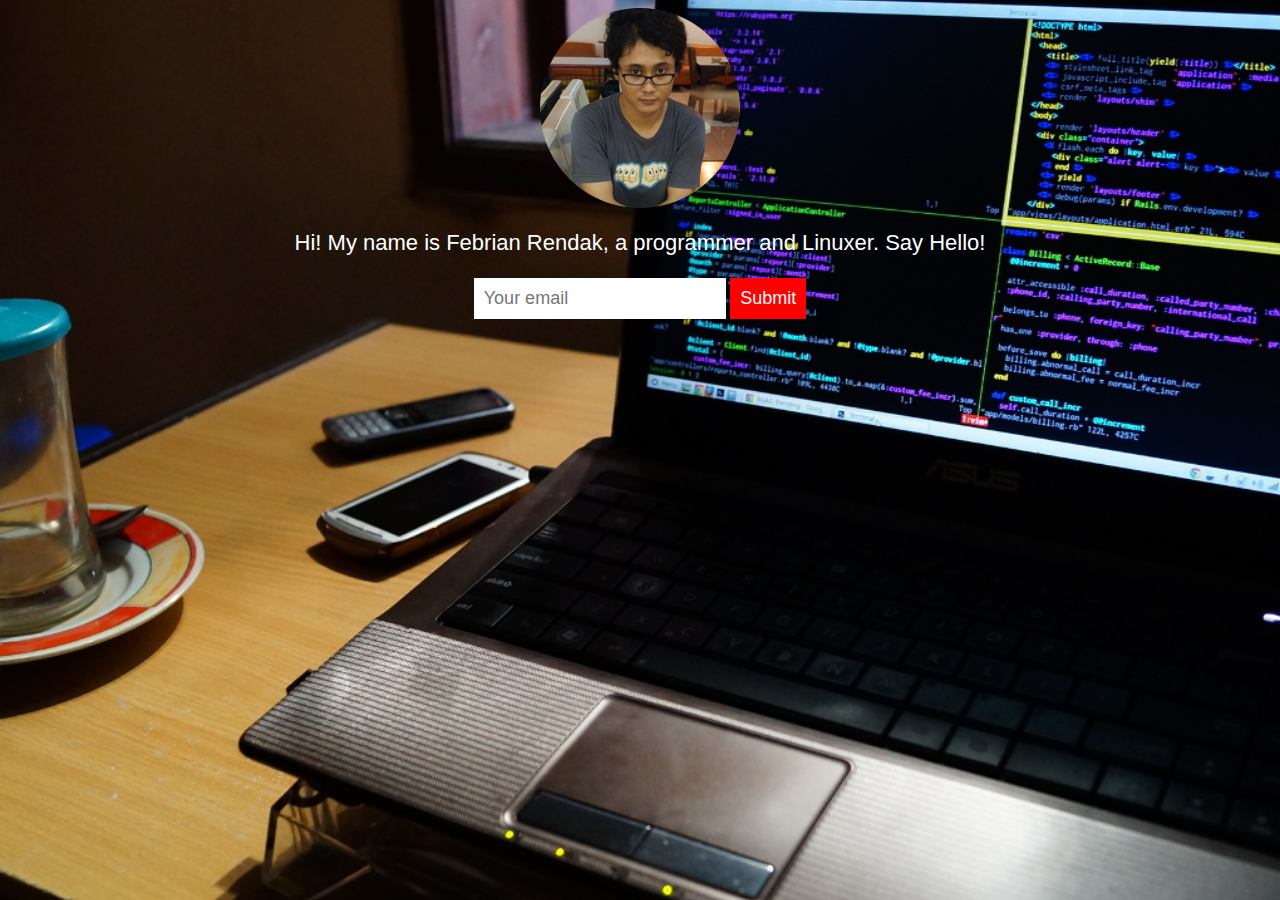
<file: index.html>
<script src="//ajax.googleapis.com/ajax/libs/jquery/1.10.2/jquery.min.js"></script>
<!DOCTYPE html>
<head>
  <title>Febrian Rendak</title>
  <script src="http://febrianrendak.github.io/background.js"></script>
  <style>
    body {
      text-align: center;
      background: url("http://febrianrendak.github.io/background-small.JPG");
      background-size: cover;
      background-position: center;
      font-family: helvetica;
      color: white;
    }

    p {
      font-size: 22px;
    }

    input {
      border: 0;
      padding: 10px;
      font-size: 18px;
    }

    input[type="submit"] {
      background: red;
      color: white;
    }
  </style>
</head>
<body>
  <img src="http://febrianrendak.github.io/febrianrendak.png">
  <p>Hi! My name is Febrian Rendak, a programmer and Linuxer. Say Hello!</p>
  <input type="email" placeholder="Your email">
  <input type="submit">
</body>
</file>
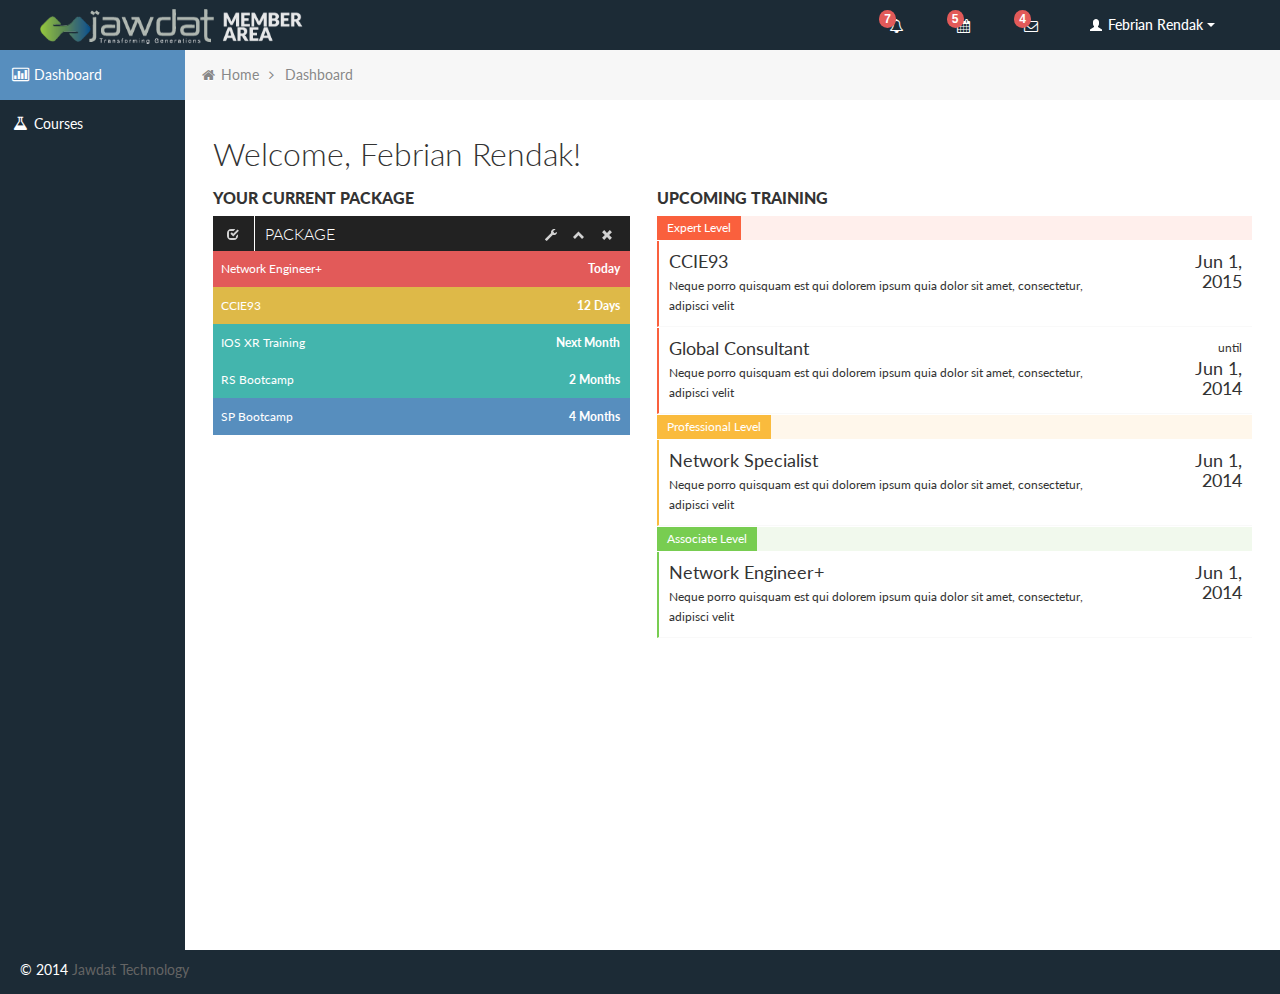
<file: portal-jawdat/index.html>
<!DOCTYPE html>
<html lang="en">
<head>
	
	<!-- start: Meta -->
	<meta charset="utf-8">
	<title>Jawdat Member Area</title>
	<meta name="description" content="Jawdat Member Area">
	<meta name="author" content="Jawdat">
	<!-- end: Meta -->
	
	<!-- start: Mobile Specific -->
	<meta name="viewport" content="width=device-width, initial-scale=1">
	<!-- end: Mobile Specific -->
	
	<!-- start: CSS -->
	<link id="bootstrap-style" href="css/bootstrap.min.css" rel="stylesheet">
	<link href="css/bootstrap-responsive.min.css" rel="stylesheet">
	<link id="base-style" href="css/style.css" rel="stylesheet">
	<link id="base-style-responsive" href="css/style-responsive.css" rel="stylesheet">
	<link href='http://fonts.googleapis.com/css?family=Lato:300italic,400italic,600italic,700italic,800italic,400,300,600,700,800&subset=latin,cyrillic-ext,latin-ext' rel='stylesheet' type='text/css'>
	<!-- end: CSS -->
	

	<!-- The HTML5 shim, for IE6-8 support of HTML5 elements -->
	<!--[if lt IE 9]>
	  	<script src="http://html5shim.googlecode.com/svn/trunk/html5.js"></script>
		<link id="ie-style" href="css/ie.css" rel="stylesheet">
	<![endif]-->
	
	<!--[if IE 9]>
		<link id="ie9style" href="css/ie9.css" rel="stylesheet">
	<![endif]-->
		
	<!-- start: Favicon -->
	<link rel="shortcut icon" href="img/favicon.ico">
	<!-- end: Favicon -->
	<link href="css/other.css" rel="stylesheet">

</head>

<body>
		<!-- start: Header -->
	<div id="top-header" class="navbar">
		<div class="navbar-inner">
			<div class="container-fluid">
				<a class="btn btn-navbar" data-toggle="collapse" data-target=".top-nav.nav-collapse,.sidebar-nav.nav-collapse">
					<span class="icon-bar"></span>
					<span class="icon-bar"></span>
					<span class="icon-bar"></span>
				</a>
				<a class="brand" href="index.html"><span><img src="img/logo.png"></span></a>
								
				<!-- start: Header Menu -->
				<div class="nav-no-collapse header-nav">
					<ul class="nav pull-right">
						<li class="dropdown hidden-phone">
							<a class="btn dropdown-toggle" data-toggle="dropdown" href="#">
								<i class="icon-bell"></i>
								<span class="badge red">
								7 </span>
							</a>
							<ul class="dropdown-menu notifications">
								<li class="dropdown-menu-title">
 									<span>You have 11 notifications</span>
									<a href="#refresh"><i class="icon-repeat"></i></a>
								</li>	
                            	<li>
                                    <a href="#">
										<span class="icon blue"><i class="icon-user"></i></span>
										<span class="message">New user registration</span>
										<span class="time">1 min</span> 
                                    </a>
                                </li>
								<li>
                                    <a href="#">
										<span class="icon green"><i class="icon-comment-alt"></i></span>
										<span class="message">New comment</span>
										<span class="time">7 min</span> 
                                    </a>
                                </li>
								<li>
                                    <a href="#">
										<span class="icon green"><i class="icon-comment-alt"></i></span>
										<span class="message">New comment</span>
										<span class="time">8 min</span> 
                                    </a>
                                </li>
								<li>
                                    <a href="#">
										<span class="icon green"><i class="icon-comment-alt"></i></span>
										<span class="message">New comment</span>
										<span class="time">16 min</span> 
                                    </a>
                                </li>
								<li>
                                    <a href="#">
										<span class="icon blue"><i class="icon-user"></i></span>
										<span class="message">New user registration</span>
										<span class="time">36 min</span> 
                                    </a>
                                </li>
								<li>
                                    <a href="#">
										<span class="icon yellow"><i class="icon-shopping-cart"></i></span>
										<span class="message">2 items sold</span>
										<span class="time">1 hour</span> 
                                    </a>
                                </li>
								<li class="warning">
                                    <a href="#">
										<span class="icon red"><i class="icon-user"></i></span>
										<span class="message">User deleted account</span>
										<span class="time">2 hour</span> 
                                    </a>
                                </li>
								<li class="warning">
                                    <a href="#">
										<span class="icon red"><i class="icon-shopping-cart"></i></span>
										<span class="message">New comment</span>
										<span class="time">6 hour</span> 
                                    </a>
                                </li>
								<li>
                                    <a href="#">
										<span class="icon green"><i class="icon-comment-alt"></i></span>
										<span class="message">New comment</span>
										<span class="time">yesterday</span> 
                                    </a>
                                </li>
								<li>
                                    <a href="#">
										<span class="icon blue"><i class="icon-user"></i></span>
										<span class="message">New user registration</span>
										<span class="time">yesterday</span> 
                                    </a>
                                </li>
                                <li class="dropdown-menu-sub-footer">
                            		<a>View all notifications</a>
								</li>	
							</ul>
						</li>
						<!-- start: Notifications Dropdown -->
						<li class="dropdown hidden-phone">
							<a class="btn dropdown-toggle" data-toggle="dropdown" href="#">
								<i class="icon-calendar"></i>
								<span class="badge red">
								5 </span>
							</a>
							<ul class="dropdown-menu tasks">
								<li class="dropdown-menu-title">
 									<span>You have 17 tasks in progress</span>
									<a href="#refresh"><i class="icon-repeat"></i></a>
								</li>
								<li>
                                    <a href="#">
										<span class="header">
											<span class="title">iOS Development</span>
											<span class="percent"></span>
										</span>
                                        <div class="taskProgress progressSlim red">80</div> 
                                    </a>
                                </li>
                                <li>
                                    <a href="#">
										<span class="header">
											<span class="title">Android Development</span>
											<span class="percent"></span>
										</span>
                                        <div class="taskProgress progressSlim green">47</div> 
                                    </a>
                                </li>
                                <li>
                                    <a href="#">
										<span class="header">
											<span class="title">ARM Development</span>
											<span class="percent"></span>
										</span>
                                        <div class="taskProgress progressSlim yellow">32</div> 
                                    </a>
                                </li>
								<li>
                                    <a href="#">
										<span class="header">
											<span class="title">ARM Development</span>
											<span class="percent"></span>
										</span>
                                        <div class="taskProgress progressSlim greenLight">63</div> 
                                    </a>
                                </li>
                                <li>
                                    <a href="#">
										<span class="header">
											<span class="title">ARM Development</span>
											<span class="percent"></span>
										</span>
                                        <div class="taskProgress progressSlim orange">80</div> 
                                    </a>
                                </li>
								<li>
                            		<a class="dropdown-menu-sub-footer">View all tasks</a>
								</li>	
							</ul>
						</li>
						<!-- end: Notifications Dropdown -->
						<!-- start: Message Dropdown -->
						<li class="dropdown hidden-phone">
							<a class="btn dropdown-toggle" data-toggle="dropdown" href="#">
								<i class="icon-envelope"></i>
								<span class="badge red">
								4 </span>
							</a>
							<ul class="dropdown-menu messages">
								<li class="dropdown-menu-title">
 									<span>You have 9 messages</span>
									<a href="#refresh"><i class="icon-repeat"></i></a>
								</li>	
                            	<li>
                                    <a href="#">
										<span class="avatar"><img src="img/avatar.jpg" alt="Avatar"></span>
										<span class="header">
											<span class="from">
										    	febrian Rendak
										     </span>
											<span class="time">
										    	6 min
										    </span>
										</span>
                                        <span class="message">
                                            Lorem ipsum dolor sit amet consectetur adipiscing elit, et al commore
                                        </span>  
                                    </a>
                                </li>
                                <li>
                                    <a href="#">
										<span class="avatar"><img src="img/avatar.jpg" alt="Avatar"></span>
										<span class="header">
											<span class="from">
										    	Febrian rendak
										     </span>
											<span class="time">
										    	56 min
										    </span>
										</span>
                                        <span class="message">
                                            Lorem ipsum dolor sit amet consectetur adipiscing elit, et al commore
                                        </span>  
                                    </a>
                                </li>
                                <li>
                                    <a href="#">
										<span class="avatar"><img src="img/avatar.jpg" alt="Avatar"></span>
										<span class="header">
											<span class="from">
										    	Dennis Ji
										     </span>
											<span class="time">
										    	3 hours
										    </span>
										</span>
                                        <span class="message">
                                            Lorem ipsum dolor sit amet consectetur adipiscing elit, et al commore
                                        </span>  
                                    </a>
                                </li>
								<li>
                                    <a href="#">
										<span class="avatar"><img src="img/avatar.jpg" alt="Avatar"></span>
										<span class="header">
											<span class="from">
										    	Dennis Ji
										     </span>
											<span class="time">
										    	yesterday
										    </span>
										</span>
                                        <span class="message">
                                            Lorem ipsum dolor sit amet consectetur adipiscing elit, et al commore
                                        </span>  
                                    </a>
                                </li>
                                <li>
                                    <a href="#">
										<span class="avatar"><img src="img/avatar.jpg" alt="Avatar"></span>
										<span class="header">
											<span class="from">
										    	Dennis Ji
										     </span>
											<span class="time">
										    	Jul 25, 2012
										    </span>
										</span>
                                        <span class="message">
                                            Lorem ipsum dolor sit amet consectetur adipiscing elit, et al commore
                                        </span>  
                                    </a>
                                </li>
								<li>
                            		<a class="dropdown-menu-sub-footer">View all messages</a>
								</li>	
							</ul>
						</li>
						
						<!-- start: User Dropdown -->
						<li class="dropdown">
							<a class="btn dropdown-toggle" data-toggle="dropdown" href="#">
								<i class="halflings-icon white user"></i> Febrian Rendak
								<span class="caret"></span>
							</a>
							<ul class="dropdown-menu">
								<li class="dropdown-menu-title">
 									<span>Account Settings</span>
								</li>
								<li><a href="#"><i class="halflings-icon user"></i> Profile</a></li>
								<li><a href="login.html"><i class="halflings-icon off"></i> Logout</a></li>
							</ul>
						</li>
						<!-- end: User Dropdown -->
					</ul>
				</div>
				<!-- end: Header Menu -->
				
			</div>
		</div>
	</div>
	<!-- start: Header -->
	
	<div class="container-fluid-full">
		<div class="row-fluid">
			<!-- start: Main Menu -->
			<div id="sidebar-left" class="span2">
				<div class="nav-collapse sidebar-nav">
					<ul class="nav nav-tabs nav-stacked main-menu">
						<li><a href="index.html"><i class="icon-bar-chart"></i><span class="hidden-tablet"> Dashboard</span></a></li>	
						<li><a href="#"><i class="icon-beaker"></i><span class="hidden-tablet"> Courses</span></a></li>
						
					</ul>
				</div>
			</div>
			<!-- end: Main Menu -->
			
			<noscript>
				<div class="alert alert-block span10">
					<h4 class="alert-heading">Warning!</h4>
					<p>You need to have <a href="http://en.wikipedia.org/wiki/JavaScript" target="_blank">JavaScript</a> enabled to use this site.</p>
				</div>
			</noscript>
			
			<!-- start: Content -->
			<div id="content" class="span10">
				<ul class="breadcrumb">
					<li>
						<i class="icon-home"></i>
						<a href="index.html">Home</a> 
						<i class="icon-angle-right"></i>
					</li>
					<li><a href="#">Dashboard</a></li>
				</ul>

				<div class="row-fluid">
					<h1>Welcome, Febrian Rendak!</h1>
				</div>

				<div class="row-fluid">
					<div class="span5 box">
						<h2>Your Current Package</h2>
						<div class="box-header black">
							<h2><i class="halflings-icon white check"></i><span class="break"></span>Package</h2>
							<div class="box-icon">
								<a href="#" class="btn-setting"><i class="halflings-icon white wrench"></i></a>
								<a href="#" class="btn-minimize"><i class="halflings-icon white chevron-up"></i></a>
								<a href="#" class="btn-close"><i class="halflings-icon white remove"></i></a>
							</div>
						</div>

						<div class="box-content">
							<div class="todo metro">
								<ul class="todo-list">
									<li class="red">
										<!-- <a class="action icon-check-empty" href="#"></a>	 -->
										Network Engineer+
										<strong>Today</strong>
									</li>
									<li class="yellow">
										CCIE93
										<strong>12 Days</strong>
									</li>
									<li class="green">
										IOS XR Training
										<strong>Next Month</strong>
									</li>
									<li class="green">
										RS Bootcamp
										<strong>2 Months</strong>
									</li>
									<li class="blue">
										SP Bootcamp
										<strong>4 Months</strong>
									</li>
								</ul>
							</div>
						</div>
					</div>
					<div class="span7 box">
						<h2>Upcoming Training</h2>
						
						<div class="priority high"><span>Expert Level</span></div>
						
						<div class="task high">
							<div class="desc">
								<div class="title">CCIE93</div>
								<div>Neque porro quisquam est qui dolorem ipsum quia dolor sit amet, consectetur, adipisci velit</div>
							</div>
							<div class="time">
								<div></div>
								<div class="date">Jun 1, 2015</div>
							</div>
						</div>

						<div class="task high">
							<div class="desc">
								<div class="title">Global Consultant</div>
								<div>Neque porro quisquam est qui dolorem ipsum quia dolor sit amet, consectetur, adipisci velit</div>
							</div>
							<div class="time">
								<div>until</div>
								<div class="date">Jun 1, 2014</div>
							</div>
						</div>

						<div class="priority medium"><span>Professional Level</span></div>

						<div class="task medium">
							<div class="desc">
								<div class="title">Network Specialist</div>
								<div>Neque porro quisquam est qui dolorem ipsum quia dolor sit amet, consectetur, adipisci velit</div>
							</div>
							<div class="time">
								<div></div>
								<div class="date">Jun 1, 2014</div>
							</div>
						</div>

						<div class="priority low"><span>Associate Level</span></div>

						<div class="task low">
							<div class="desc">
								<div class="title">Network Engineer+</div>
								<div>Neque porro quisquam est qui dolorem ipsum quia dolor sit amet, consectetur, adipisci velit</div>
							</div>
							<div class="time">
								<div></div>
								<div class="date">Jun 1, 2014</div>
							</div>
						</div>

					</div>
				</div>
			</div>
		</div>
	</div>
		
	<div class="modal hide fade" id="myModal">
		<div class="modal-header">
			<button type="button" class="close" data-dismiss="modal">×</button>
			<h3>Settings</h3>
		</div>
		<div class="modal-body">
			<p>Here settings can be configured...</p>
		</div>
		<div class="modal-footer">
			<a href="#" class="btn" data-dismiss="modal">Close</a>
			<a href="#" class="btn btn-primary">Save changes</a>
		</div>
	</div>
	
	<div class="clearfix"></div>
	
	<footer>

		<p>
			<span style="text-align:left;float:left">&copy; 2014 <a href="http://jawdat.com">Jawdat Technology</a></span>
			
		</p>

	</footer>
	
	<!-- start: JavaScript-->

	<script src="js/jquery-1.9.1.min.js"></script>
	<script src="js/jquery-migrate-1.0.0.min.js"></script>

	<script src="js/jquery-ui-1.10.0.custom.min.js"></script>

	<script src="js/jquery.ui.touch-punch.js"></script>

	<script src="js/modernizr.js"></script>

	<script src="js/bootstrap.min.js"></script>

	<script src="js/jquery.cookie.js"></script>

	<script src='js/fullcalendar.min.js'></script>

	<script src='js/jquery.dataTables.min.js'></script>

	<script src="js/excanvas.js"></script>
	<script src="js/jquery.flot.js"></script>
	<script src="js/jquery.flot.pie.js"></script>
	<script src="js/jquery.flot.stack.js"></script>
	<script src="js/jquery.flot.resize.min.js"></script>

	<script src="js/jquery.chosen.min.js"></script>

	<script src="js/jquery.uniform.min.js"></script>
	
	<script src="js/jquery.cleditor.min.js"></script>

	<script src="js/jquery.noty.js"></script>

	<script src="js/jquery.elfinder.min.js"></script>

	<script src="js/jquery.raty.min.js"></script>

	<script src="js/jquery.iphone.toggle.js"></script>

	<script src="js/jquery.uploadify-3.1.min.js"></script>

	<script src="js/jquery.gritter.min.js"></script>

	<script src="js/jquery.imagesloaded.js"></script>

	<script src="js/jquery.masonry.min.js"></script>

	<script src="js/jquery.knob.modified.js"></script>

	<script src="js/jquery.sparkline.min.js"></script>

	<script src="js/counter.js"></script>

	<script src="js/retina.js"></script>

	<script src="js/custom.js"></script>
	<!-- end: JavaScript-->
	
</body>
</html>
</file>
<file: portal-jawdat/css/style-responsive.css>
/* Higher than 1200 (desktop devices)
====================================================================== */
@media (min-width: 1200px) {
	
	.container-fluid-full {
		overflow: hidden;
		position: relative;
		height: 100%;
	}
	
	#content {
		width: 85.578%;
		padding: 28px;
		margin: 0px 0px;
		margin-left: 14.422% !important;
	}
		
	#sidebar-left {
		background: #1C2B36;
		margin-left: 0px !important;
		position: absolute;
		height: 100%;
	}
	
	.sidebar-nav > ul{
		margin: 0px;
	}
	
	footer {
		margin: 0px 0px 0px 0px;
		padding: 10px 20px;
	}
	
}

/* Higher than 960 (desktop devices)
====================================================================== */
@media only screen and (min-width: 980px) and (max-width: 1199px){
	
	.container-fluid-full {
		overflow: hidden;
		position: relative;
		height: 100%;
	}
	
	#content {
		width: 85.578%;
		padding: 20px;
		margin: 0px;
		margin-left: 14.422% !important;
	}
	
	.dark {
		padding: 20px;
		top: -20px;
		right: -12px;
		margin-bottom: -56px;
		margin-right: -30px;	
	}
	
	
	#sidebar-left {
		background: #1C2B36;
		margin-left: 0px !important;
		position: absolute;
		height: 100%;
	}
	
	.sidebar-nav > ul{
		margin: 0px;
	}
	
	.sparkLineStats {
		position: relative; 
		padding-bottom: 4px;
	}
	
	.sparkLineStats li {
		font-size: 10px;
		line-height: 42px;
	}
	
	.sparkLineStats li .number {
		font-size: 16px;
		font-weight: 700; 
		padding:0 0px; 
	}
	
	.breadcrumb {
		margin: -20px -20px 20px -20px;	
	}
	
	.statbox,
	.widget,
	.box,
	.circleStatsItemBox {
		margin-bottom: 20px;
	}
	
	/* Page: Tasks
	=================================================================== */

	.task .desc {
		display: inline-block;
		width: 70%;
		padding: 10px 10px;
		font-size: 12px;
	}

	.task .desc .title {
		font-size: 16px;
		margin-bottom: 5px;
	}

	.task .time {
		display: inline-block;
		float: right;
		width: 20%;
		padding: 10px 10px;
		font-size: 12px;
		text-align: right;
	}

	.task .time .date {
		font-size: 16px;
		margin-bottom: 5px;	
	}

	footer {
		margin: 0px;
		padding: 10px 20px;
	}
	
}

/* Tablet Portrait (devices and browsers)
====================================================================== */
@media only screen and (min-width: 768px) and (max-width: 979px) {
	
	.container-fluid-full {
		overflow: hidden;
		position: relative;
		height: 100%;
	}
	
	#content {
		width: 91.666%;
		padding: 22px;
		margin: 0px 0px;
		margin-left: 8.334% !important;
	}
	
	.dark {
		padding: 20px;
		top: -22px;
		right: -15px;
		margin-bottom: -56px;
		margin-right: -30px;
	}
	
	.breadcrumb {
		margin: -22px -22px 22px -22px;	
	}
	
	.statbox,
	.widget,
	.box,
	.circleStatsItemBox {
		margin-bottom: 22px;
	}
		
	#sidebar-left {
		background: #1C2B36;
		margin-left: 0px !important;
		position: absolute;
		height: 100%;
		width: 8.334% !important;
	}
	
	.sidebar-nav > ul{
		margin: 0px;
	}
	
	.nav-tabs.nav-stacked > li > a,
	.nav-tabs.nav-stacked > li > ul > li > a {
		text-align: center;
		margin-top: -2px;	
	}
		
	.noMargin {
		margin-left: 0px !important;
	}
	
	.btn-navbar {
		display: none !important;
	}
	
	.nav-collapse,
  	.nav-collapse.collapse {
    	height: auto !important;
    	overflow: visible !important;
		margin-left: 0px !important;
  	}
	
	
	.stats-date .range {
		font-size: 16px;
		font-weight: 300;
	}


	.stat .left .number {
		font-size: 16px;
		font-weight: 300;
	}

	.stat .left .title {
		font-size: 9px;
	}

	.stat .right .percent {
		text-align: center;
		font-size: 12px;
		line-height: 16px;
	}
	
	.box-small-link {
		font-size: 20px;
	}
	
	.sparkLineStats {
		padding-bottom: 10px;
	}
	
	.sparkLineStats li {
		font-size: 10px;
		line-height: 43px;
	}
	
	.sparkLineStats li .number {
		font-size: 12px;
		font-weight: 700; 
		padding:0 0px; 
	}
	
	/* Page: Tasks
	=================================================================== */

	.task {
		border-bottom: 1px solid #f9f9f9;
		margin-bottom: 1px;
	}

	.task.high {
		border-left: 2px solid rgba(250,96,61,1);
	}

	.task.medium {
		border-left: 2px solid rgba(250,187,61,1);
	}

	.task.low {
		border-left: 2px solid rgba(120,205,81,1);
	}

	.task .desc {
		display: inline-block;
		width: 65%;
		padding: 10px 10px;
		font-size: 10px;
		margin-right: -20px;
	}

	.task .desc .title{
		font-size: 14px;
		margin-bottom: 5px;
	}

	.task .time {
		display: inline-block;
		float: right;
		width: 25%;
		padding: 10px 10px;
		font-size: 10px;
		text-align: right;
	}

	.task .time .date {
		font-size: 14px;
		margin-bottom: 5px;	
	}

	.timeslot .task span {
		border: 2px solid rgba(103, 194, 239, 1);
		background: rgba(103, 194, 239, .1);
		padding: 5px;
		display: block;
		font-size: 10px;
	}

	.timeslot .task span span{
		border: 0px;
		background: transparent;
		padding: 0px;
	}

	.timeslot .task span span.details{
		font-size: 14px;
		margin-bottom: 0px;
	}

	.timeslot .task span span.remaining{
		font-size: 12px;
	}
	
	footer {
		margin: 0px;
		padding: 10px 20px;
	}
	
}

/* All Mobile Sizes (devices and browser)
====================================================================== */
@media only screen and (max-width: 767px) {
	
	#content {
		overflow: hidden;
		margin: -10px 0px 0px 0px;
	}
	
	.breadcrumb {
		margin: -5px -5px 5px -5px;
	}
	
	.nav-tabs.nav-stacked > li > a,
	.nav-tabs.nav-stacked > li > ul > li > a {
		margin-top: -2px;	
	}
		
	.dark {
		padding: 5px;
		top: 5px;
		right: 0px;
		margin-bottom: 0px;
		margin-right: 0px;
		position: relative;
		border: 0px;
	}
	
	.statbox,
	.widget,
	.box,
	.circleStatsItemBox {
		margin-bottom: 20px !important;
	}
	
	/* Page: Tasks
	=================================================================== */

	.task {
		border-bottom: 1px solid #f9f9f9;
		margin-bottom: 1px;
	}

	.task.high {
		border-left: 2px solid rgba(250,96,61,1);
	}

	.task.medium {
		border-left: 2px solid rgba(250,187,61,1);
	}

	.task.low {
		border-left: 2px solid rgba(120,205,81,1);
	}

	.task .desc {
		display: inline-block;
		width: 65%;
		padding: 10px 10px;
		font-size: 10px;
		margin-right: -20px;
	}

	.task .desc .title{
		font-size: 14px;
		margin-bottom: 5px;
	}

	.task .time {
		display: inline-block;
		float: right;
		width: 25%;
		padding: 10px 10px;
		font-size: 10px;
		text-align: right;
	}

	.task .time .date {
		font-size: 14px;
		margin-bottom: 5px;	
	}

	.timeslot .task span {
		border: 2px solid rgba(103, 194, 239, 1);
		background: rgba(103, 194, 239, .1);
		padding: 5px;
		display: block;
		font-size: 10px;
		-webkit-border-radius: 4px;
		   -moz-border-radius: 4px;
				border-radius: 4px;
	}

	.timeslot .task span span{
		border: 0px;
		background: transparent;
		padding: 0px;
	}

	.timeslot .task span span.details{
		font-size: 14px;
		margin-bottom: 0px;
	}

	.timeslot .task span span.remaining{
		font-size: 12px;
	}
	
	
}

/* Mobile Landscape Size to Tablet Portrait (devices and browsers)
====================================================================== */
@media only screen and (min-width: 480px) and (max-width: 767px) {
	
	body {
		padding: 0px;
	}
	
	#content {
		padding: 5px;
	}
	
	.stat {
		width: 50%;
		margin: 10px 0% 0% 0%;
		float: left;
	}
		
	.quick-button,
	.quick-button-small {
		margin-bottom: 20px;
	}
	
	.pull-right {
		width: 100%;
		margin: 10px auto;
		text-align: center;
	}
	
	.fc-button-today,
	.fc-button-month,
	.fc-button-agendaWeek,
	.fc-button-agendaDay {
		display: none;
	}
	
	footer {
		padding: 10px 20px;
	}
	
}

/* Mobile Portrait Size to Mobile Landscape Size (devices and browsers)
=================================================================== */
@media only screen and (max-width: 479px) {
	
	body {
		padding: 0px;
	}
	
	#content {
		padding: 5px;
	}
	
	.stat {
		width: 100%;
		margin: 1% 0% 0% 0%;
		float: left;
	}
		
	.quick-button,
	.quick-button-small {
		margin-bottom: 20px;
	}
	
	.pull-right {
		width: 100%;
		margin: 10px auto;
		text-align: center;
	}
	
	.fc-button-today,
	.fc-button-month,
	.fc-button-agendaWeek,
	.fc-button-agendaDay {
		display: none;
	}
	
	table,
	.pagination {
		font-size: 10px;
	}
	
	.pagination {
		padding: 5px;
	}
	
	.ui-slider-handle {
		margin-top: 1px !important;
	}

	.sliderVertical .ui-slider-handle {
		margin: 0px 0px -10px 1px !important;
	}
	
	
	footer {
		padding: 10px 20px;
	}
	
}
</file>
<file: portal-jawdat/css/ie.css>
.navbar-inner a i {
	margin-top: 4px;
}

.box-header h2 i {
	margin-top: 1px;
}

.todo-actions i {
	margin: 2px 5px 0px 5px;	
}

.message .header i {
	margin-top: 3px;
}

.container-fluid-full {
	overflow: hidden;
	position: relative;
	height: 100%;
}

#content {
	width: 85.578%;
	padding: 28px;
	margin: 0px 0px;
	margin-left: 14.422% !important;
}
	
#sidebar-left {
	background: #3D3D3D;
	margin-left: 0px !important;
	position: absolute;
	height: 100%;
}

hr {
	height: 2px;
	border: none;
	background: #f9f9f9;
}

.dark {
	right: -12px;	
}

footer {
	margin: 0px 0px 0px 0px;
	padding: 10px 20px;
}

.hideInIE8 {
	display: none;
}

.task .time .date {
	font-size: 14px;
	margin-bottom: 5px;	
}

.statbox .footer {
	background:none;
	-ms-filter:progid:DXImageTransform.Microsoft.gradient(startColorstr=#19FFFFFF,endColorstr=#19FFFFFF);
	filter:progid:DXImageTransform.Microsoft.gradient(startColorstr=#19FFFFFF,endColorstr=#19FFFFFF);
	zoom: 1;
}

.statbox .footer:hover {
	background:none;
	-ms-filter:progid:DXImageTransform.Microsoft.gradient(startColorstr=#33FFFFFF,endColorstr=#33FFFFFF);
	filter:progid:DXImageTransform.Microsoft.gradient(startColorstr=#33FFFFFF,endColorstr=#33FFFFFF);
	zoom: 1;
}

.sidebar-nav > ul > li > ul {
	background:none;
	-ms-filter:progid:DXImageTransform.Microsoft.gradient(startColorstr=#3F000000,endColorstr=#3F000000);
	filter:progid:DXImageTransform.Microsoft.gradient(startColorstr=#3F000000,endColorstr=#3F000000);
	zoom: 1;
}

.verticalChart .singleBar .bar .value span{
	color: #000;
}

.verticalChart .singleBar .bar {
	background:none;
	-ms-filter:progid:DXImageTransform.Microsoft.gradient(startColorstr=#33FFFFFF,endColorstr=#33FFFFFF);
	filter:progid:DXImageTransform.Microsoft.gradient(startColorstr=#33FFFFFF,endColorstr=#33FFFFFF);
	zoom: 1;
}

ul.chat.metro li .message {
	background:none;
	-ms-filter:progid:DXImageTransform.Microsoft.gradient(startColorstr=#44000000,endColorstr=#44000000);
	filter:progid:DXImageTransform.Microsoft.gradient(startColorstr=#44000000,endColorstr=#44000000);
	zoom: 1;
	border: 0px;
}

ul.chat.metro li.left .message .arrow {
	left: -20px;
}

ul.chat.metro li.right .message .arrow {
	right: -20px;
}
</file>
<file: portal-jawdat/css/ie9.css>
.dark {
	right: -25px;	
}

.btn-overlay {
	filter: none !important;	
}

hr,
.sliderOverlay,
.progressBarOverlay,
.slider,
.progress,
.progressSlim,
.ui-progressbar-value,
.ui-slider-range,
.sliderVertical {
	filter: none !important;
}

.verticalChart .singleBar .bar .value span{
	color: #3b3b41;
}
</file>
<file: portal-jawdat/css/other.css>
html,
body {
  font-family: Lato, "Helvetica Neue", Sans-serif !important;
}
html h2,
body h2 {
  text-transform: uppercase;
  font-weight: 900;
}
#top-header .navbar-inner {
  background: #1C2B36!important;
  border-bottom: none!important;
}
#top-header .brand {
  line-height: 50px;
  padding-top: 0;
  padding-bottom: 0;
}
#top-header .brand img {
  height: 35px;
}
#content .box {
  border: none!important;
}
</file>
<file: portal-jawdat/css/style.css>
/*
* Author: ThemifyCloud
* Template: Metro Admin Template - Bootstrap Theme
* Version: 1.0.0
* Bootstrap version: 2.3.1
* Copyright 2013 Bootstrap Metro Dashboard
* www: http://themifycloud.com
* mail: support@themifycloud.com
*/

/* Import Section
=================================================================== */
@import url("jquery-ui-1.8.21.custom.css");								/* jQuery User Interface Framework Styles */
@import url("fullcalendar.css");										/* Calendars Styles */
@import url("chosen.css");												/* Select Boxes Styles */  
@import url("uniform.default.css");										/* Uniform Styles */
@import url("jquery.cleditor.css");										/* Text Editor Styles. */  
@import url("jquery.noty.css");											/* Noty Notifications Style */
@import url("noty_theme_default.css");									/* Noty Notifications Style */
@import url("elfinder.min.css");										/* File Manager Style */
@import url("elfinder.theme.css");										/* File Manager Style */
@import url("jquery.iphone.toggle.css");								/* Styles for iPhone */
@import url("uploadify.css");											/* Uploadify Styles */
@import url("jquery.gritter.css");										/* Growl Like Notifications Styles */
@import url("font-awesome.min.css");									/* Font Awesome Styles */
@import url("font-awesome-ie7.min.css");								/* Font Awesome Styles */
@import url("glyphicons.css");											/* Glyphicons Font */
@import url("halflings.css");											/* Glyphicons Halflings Font */
@import url("style-forms.css");											/* Forms */

/* Main Colors
=================================================================== */

.black,
.black [class="box-header"],
.black.box,
.slider.black .ui-slider-range, 
.progress.black .ui-progressbar-value
.sliderVertical.black .ui-slider-range,
.progressSlim.black .ui-progressbar-value {
	background: #222 !important;
	border-color: #222 !important;
	color: #fff;
}

.black .box-header h2 i,
.black .box-header .box-icon i,
.black .box-header .box-icon i:hover {
	opacity: 1;
	filter: alpha(opacity=100);
	-ms-filter:"progid:DXImageTransform.Microsoft.Alpha(Opacity=100)";
}

.green,
.green [class="box-header"],
.green.box,
.slider.green .ui-slider-range, 
.progress.green .ui-progressbar-value,
.sliderVertical.green .ui-slider-range,
.progressSlim.green .ui-progressbar-value,
.label-success,
.badge-success {
	background: #43B5AD !important;
	border-color: #43B5AD !important;
	color: #fff;
}

.greenDark,
.greenDark [class="box-header"],
.greenDark.box,
.slider.greenDark .ui-slider-range, 
.progress.greenDark .ui-progressbar-value,
.sliderVertical.greenDark .ui-slider-range,
.progressSlim.greenDark .ui-progressbar-value {
	background: #1E7145 !important;
	border-color: #1E7145 !important;
	color: #fff;
}

.greenLight,
.greenLight [class="box-header"],
.greenLight.box,
.slider.greenLight .ui-slider-range, 
.progress.greenLight .ui-progressbar-value,
.sliderVertical.greenLight .ui-slider-range,
.progressSlim.greenLight .ui-progressbar-value {
	background: #99B433 !important;
	border-color: #99B433 !important;
	color: #fff;
}

.pink,
.pink [class="box-header"],
.pink.box,
.slider.pink .ui-slider-range, 
.progress.pink .ui-progressbar-value,
.sliderVertical.pink .ui-slider-range,
.progressSlim.pink .ui-progressbar-value {
	background: #8674A6 !important;
	border-color: #8674A6 !important;
	color: #fff;
}

.pinkDark,
.pinkDark [class="box-header"],
.pinkDark.box,
.slider.pinkDark .ui-slider-range, 
.progress.pinkDark .ui-progressbar-value,
.sliderVertical.pinkDark .ui-slider-range,
.progressSlim.pinkDark .ui-progressbar-value {
	background: #7E3878 !important;
	border-color: #7E3878 !important;
	color: #fff;
}

.yellow,
.yellow [class="box-header"],
.yellow.box,
.slider.yellow .ui-slider-range, 
.progress.yellow .ui-progressbar-value,
.sliderVertical.yellow .ui-slider-range,
.progressSlim.yellow .ui-progressbar-value,
.label-warning,
.badge-warning {
	background: #DEB948 !important;
	border-color: #DEB948 !important;
	color: #fff;
}

.purple,
.purple [class="box-header"],
.purple.box,
.slider.purple .ui-slider-range, 
.progress.purple .ui-progressbar-value,
.sliderVertical.purple .ui-slider-range,
.progressSlim.purple .ui-progressbar-value {
	background: #8674A6 !important;
	border-color: #8674A6 !important;
	color: #fff;
}

.blue,
.blue [class="box-header"],
.blue.box,
.slider.blue .ui-slider-range, 
.progress.blue .ui-progressbar-value,
.sliderVertical.blue .ui-slider-range,
.progressSlim.blue .ui-progressbar-value,
.label-info,
.badge-info {
	background: #578EBE !important;
	border-color: #578EBE !important;
	color: #fff;
}

.blueDark,
.blueDark [class="box-header"],
.blueDark.box,
.slider.blueDark .ui-slider-range, 
.progress.blueDark .ui-progressbar-value,
.sliderVertical.blueDark .ui-slider-range,
.progressSlim.blueDark .ui-progressbar-value {
	background: #2B5797 !important;
	border-color: #2B5797 !important;
	color: #fff;
}

.blueLight,
.blueLight [class="box-header"],
.blueLight.box,
.slider.blueLight .ui-slider-range, 
.progress.blueLight .ui-progressbar-value,
.sliderVertical.blueLight .ui-slider-range,
.progressSlim.blueLight .ui-progressbar-value {
	background: #EFF4FF !important;
	border-color: #EFF4FF !important;
	color: #fff;
}

.orange,
.orange [class="box-header"],
.orange.box,
.slider.orange .ui-slider-range, 
.progress.orange .ui-progressbar-value,
.sliderVertical.orange .ui-slider-range,
.progressSlim.orange .ui-progressbar-value {
	background: #E3A21A !important;
	border-color: #E3A21A !important;
	color: #fff;
}

.orangeDark,
.orangeDark [class="box-header"],
.orangeDark.box,
.slider.orangeDark .ui-slider-range, 
.progress.oragneDark .ui-progressbar-value,
.sliderVertical.orangeDark .ui-slider-range,
.progressSlim.orangeDark .ui-progressbar-value {
	background: #DA532C !important;
	border-color: #DA532C !important;
	color: #fff;
}

.red,
.red [class="box-header"],
.red.box,
.slider.red .ui-slider-range, 
.progress.red .ui-progressbar-value,
.sliderVertical.red .ui-slider-range,
.progressSlim.red .ui-progressbar-value,
.label-important,
.badge-important {
	background: #E25A59 !important;
	border-color: #E25A59 !important;
	color: #fff;
}

.widget.green h2 .glyphicons i:before,
.widget.greenDark h2 .glyphicons i:before,
.widget.greenLight h2 .glyphicons i:before,
.widget.pink h2 .glyphicons i:before,
.widget.pinkDark h2 .glyphicons i:before,
.widget.yellow h2 .glyphicons i:before,
.widget.purple h2 .glyphicons i:before,
.widget.blue h2 .glyphicons i:before,
.widget.blueDark h2 .glyphicons i:before,
.widget.blueLight h2 .glyphicons i:before,
.widget.orange h2 .glyphicons i:before,
.widget.orangeDark h2 .glyphicons i:before,
.widget.red h2 .glyphicons i:before {
	color: #fff;
}

/* Basic
=================================================================== */

body {
	background: #F5F5F5;
	color: #333;
	border: none;
	font-family: 'Open Sans', sans-serif;
	font-weight: 400;
}

a {
	color: #646464;
}

hr {
	height: 2px;
	border: none;
	/* IE9 SVG, needs conditional override of 'filter' to 'none' */
	background: url([data-uri]);
	background: -moz-linear-gradient(left,  rgba(249,249,249,0.25) 0%, rgba(249,249,249,1) 50%, rgba(249,249,249,0.25) 100%); /* FF3.6+ */
	background: -webkit-gradient(linear, left top, right top, color-stop(0%,rgba(249,249,249,0.25)), color-stop(50%,rgba(249,249,249,1)), color-stop(100%,rgba(249,249,249,0.25))); /* Chrome,Safari4+ */
	background: -webkit-linear-gradient(left,  rgba(249,249,249,0.25) 0%,rgba(249,249,249,1) 50%,rgba(249,249,249,0.25) 100%); /* Chrome10+,Safari5.1+ */
	background: -o-linear-gradient(left,  rgba(249,249,249,0.25) 0%,rgba(249,249,249,1) 50%,rgba(249,249,249,0.25) 100%); /* Opera 11.10+ */
	background: -ms-linear-gradient(left,  rgba(249,249,249,0.25) 0%,rgba(249,249,249,1) 50%,rgba(249,249,249,0.25) 100%); /* IE10+ */
	background: linear-gradient(to right,  rgba(249,249,249,0.25) 0%,rgba(249,249,249,1) 50%,rgba(249,249,249,0.25) 100%); /* W3C */
	filter: progid:DXImageTransform.Microsoft.gradient( startColorstr='#40f9f9f9', endColorstr='#40f9f9f9',GradientType=1 ); /* IE6-8 */
}

.noMarginLeft {
	margin-left: 0px !important;
}

h1 {
	font-size: 32px;
	line-height: 32px;
	font-weight: 300;
}

h2 {
	font-size: 16px;
	line-height: 16px;
}

h3 {
	font-size: 15px;
	line-height: 15px;
}

h4 {
	font-size: 14px;
	line-height: 14px;
}

h5 {
	font-size: 13px;
	line-height: 13px;
}

h6 {
	font-size: 12px;
	line-height: 12px;
}

/* Header Section
=================================================================== */
.navbar {
	margin-bottom: 0px;
}

.navbar-inner {
	margin-bottom: 0px;
  	min-height: 40px;
  	padding-right: 20px;
  	padding-left: 20px;
	background: #080808;
	filter: none;
	text-shadow: 1px 1px 1px #0a0c0e;
	border: none;
	color: #fff;
  	-webkit-border-radius: 0px;
       -moz-border-radius: 0px;
          	border-radius: 0px;
  	*zoom: 1;
	border-bottom: 1px solid #38383D; /* rgba(0, 0, 0, 0.05); */
	
}

.navbar-inner a {
	color: #7b7b7b;
	text-shadow: 0 -1px 1px #0b090a;
}

.navbar-inner a i {
	margin-top: 2px;
}

.navbar-inner a:hover i {
	opacity: .8;
	filter: alpha(opacity=80);
	-ms-filter:"progid:DXImageTransform.Microsoft.Alpha(Opacity=80)";
}

.brand img {
	margin: -12px 0px -5px 0px;
}

a.brand span {
	color: #fff;
	text-shadow: none;
}

.header-nav {
	padding: 0px;
	color: #fff !important;
	background: #000 !important;
}

.header-nav .nav {
	margin: 0px;
}
.header-nav .btn {
  	display: inline-block;
  	padding: 21px 20px;
	margin-top: 0px;
  	margin-left: 0px;
  	font-size: 14px;
  	line-height: 20px;
  	text-align: center;
  	text-shadow: none;
  	vertical-align: middle;
  	cursor: pointer;
  	background: transparent;
  	border-left: none;
	border-right: none;
	border-top: 0px;
	border-bottom: 0px;
  	-webkit-border-radius: 0px;
       -moz-border-radius: 0px;
          	border-radius: 0px;
  	-webkit-box-shadow: none !important;
       -moz-box-shadow: none !important;
          	box-shadow: none !important;
}

.header-nav a.btn  {
	color: #fff !important;
	text-shadow: none !important;
	padding: 15px 25px !important;
}

.header-nav .btn .caret {
	border-top-color: #fff !important;
	border-bottom-color: #fff !important;
}

.header-nav .btn:hover .caret {
	border-top-color: #fff !important;
	border-bottom-color: #fff !important;
}

/* Navigation Section
=================================================================== */

#sidebar-left {
	background: #1C2B36;
}

.sidebar-nav > ul{
	margin: 0px;
	padding-bottom: 1px;
	font-size: 14px;
}

.sidebar-nav > ul > li > ul {
	list-style: none;
	margin: 0px;
	display: none;
	background: rgba(0,0,0,.25);
}

.nav-tabs.nav-stacked > li > a,
.nav-tabs.nav-stacked > li > ul > li > a {
	padding: 15px 10px 14px 10px;
	color: #fff;
	border-top: none;
  	border-bottom: 1px solid transparent;
	border-left: none;
	border-right: none;
	text-decoration: none;
	-webkit-border-radius: 0px;
	-moz-border-radius: 0px;
	border-radius: 0px;		
}

.nav-tabs.nav-stacked > li:last-child > a {
  	border-bottom: 1px solid transparent;		
}

.nav-tabs.nav-stacked > li > ul > li > a{
	padding: 15px 10px 14px 10px;
	display: block;
}

.nav-tabs.nav-stacked > li > a > i,
.nav-tabs.nav-stacked > li > ul > li > a > i {
	opacity: 1;
	filter: alpha(opacity=100);
	-ms-filter:"progid:DXImageTransform.Microsoft.Alpha(Opacity=100)";
	font-size: 16px;
}

.nav-tabs.nav-stacked > li > ul > li > a > i {
	font-size: 20px;
}

.nav-tabs.nav-stacked > li > a:hover > i {
	opacity: 1;
	filter: alpha(opacity=100);
	-ms-filter:"progid:DXImageTransform.Microsoft.Alpha(Opacity=100)";
}

.nav-tabs.nav-stacked > li > a:hover,
.nav-tabs.nav-stacked > li > ul > li > a:hover {
  	color: #fff;
	background-color: #080808;
}

.nav-tabs.nav-stacked  > li.active > a,
.nav-tabs.nav-stacked  > li > ul > li.active > a {
  	background: #578EBE;
	border-bottom: 1px solid #578EBE;
}

.nav-tabs.nav-stacked  > li.active > a:hover,
.nav-tabs.nav-stacked  > li > ul > li.active > a:hover {
  	background: #578EBE;
	color: #fff;
	border: none;
	border-bottom: 1px solid #578EBE;
}
.header-nav .nav li:hover{
background: #3A3A3A;
}
.dropdown:hover .dropdown-menu {
    display: block;
 }
.nav-tabs.nav-stacked>li>a:hover, .nav-tabs.nav-stacked>li>a:focus {
z-index: 2;
border-bottom: 1px solid transparent;
}
.nav-tabs.nav-stacked  > li.active > ul {
	padding: 5px 0px;
  	color: #3b3b41;
  	background: #fff;
}

.nav-tabs.nav-stacked > li:first-child > a {
	margin: 0px 0px 0px 0px;
  	-webkit-border-radius: 0px;
       -moz-border-radius: 0px;
          	border-radius: 0px;
}

.nav-tabs.nav-stacked > li:last-child > a {
  	-webkit-border-radius: 0px;
       -moz-border-radius: 0px;
          	border-radius: 0px;
}

.navbar .nav li.dropdown.open > .dropdown-toggle,
.navbar .nav li.dropdown.active > .dropdown-toggle,
.navbar .nav li.dropdown.open.active > .dropdown-toggle {
  	color: #555555;
  	background-color: #000;
  	outline: 0;
	-webkit-box-shadow: none;
       -moz-box-shadow: none;
            box-shadow: none;
}

.dropdown-menu:after,
.dropdown-menu:before {
	top: -1px;
	left: 10px;
	border-right: 9px solid transparent;
	border-bottom: 9px solid #222 !important;
	border-left: 9px solid transparent;
	content: '';
}

.dropdown-menu {
	border-top: 5px solid transparent;
  	position: absolute;
  	top: 100%;
  	left: 0;
  	z-index: 1000;
  	display: none;
  	float: left;
  	min-width: 160px;
	max-width: 300px;
  	padding: 0px 0;
  	margin: 0px 0 0 0;
  	list-style: none;
	text-shadow: none;
  	-webkit-border-radius: 0px;
       -moz-border-radius: 0px;
          	border-radius: 0px;
  	-webkit-box-shadow: none;
       -moz-box-shadow: none;
            box-shadow: none;	
}

.dropdown-menu.pull-right {
  	right: 0;
  	left: auto;
}

.dropdown-menu .divider {
  	*width: 100%;
  	height: 1px;
  	margin: 0px 1px;
  	*margin: -5px 0 5px;
  	overflow: hidden;
  	background-color: #eee;
  	border-bottom: 1px solid #ffffff;
}

.dropdown-menu li a {
  	display: block;
  	padding: 7px 10px !important;
  	clear: both;
  	font-weight: normal;
  	line-height: 20px;
  	color: #000;
	text-shadow: none;
  	white-space: normal !important;
}

.dropdown-menu li {
	border-bottom: 1px solid #eee;
}

.dropdown-menu li:first-child {
	border-top: 0px !important;
}

.dropdown-menu li:last-child {
	border-bottom: 0px !important;
}

.dropdown-menu li > a:hover,
.dropdown-menu li > a:focus,
.dropdown-submenu:hover > a {
  	color: #ffffff;
  	text-decoration: none;
  	background: #578EBE;
}

.dropdown-menu .active > a,
.dropdown-menu .active > a:hover {
  	color: #ffffff;
  	text-decoration: none;
  	background: #578EBE;
}

.dropdown-menu .disabled > a,
.dropdown-menu .disabled > a:hover {
  	color: #999999;
}

.dropdown-menu .disabled > a:hover {
  	text-decoration: none;
  	cursor: default;
  	background-color: transparent;
}

.dropdown-menu-title {
	background: #222;
	color: #fff;
	padding: 8px 0px;
	position: relative;
}

.dropdown-menu-title span {
	margin-left: 15px;
}

.dropdown-menu-title a:link {
	position: absolute;
	right: 4px;
	top: 4px;
	padding: 4px 6px !important;
}

.dropdown-menu-title a i {
	color: #fff;
}

.dropdown-menu-title a:hover {
	background: #fff !important;
}

.dropdown-menu-title a:hover i {
	color: #222 !important;
}

.dropdown-menu-sub-footer {
	background: #eee;
}

.dropdown-menu ul,
.dropdown-menu ul li  {
	padding: 0px !important;
	margin: 0px !important;
}

ul.notifications li,
ul.tasks li,
ul.messages li{
	width: 260px;
}

ul.notifications li .avatar img,
ul.tasks li .avatar img,
ul.messages li .avatar img {
	float: left;
	height: 40px;
	width: 40px;
	margin-right: 10px;
	border-radius:50%;
}


ul.messages li .header {
	display: block;
}

ul.messages li .header .from {
	font-size: 12px;
	font-weight: bold;
}

ul.notifications li .icon {
	margin: 0px 10px 0px -10px !important;
	padding: 7px 10px 9px 10px;
}

ul.notifications li .time,
ul.tasks li .header .percent,
ul.messages li .header .time {
	font-size: 11px;
	font-weight: bold;
	font-style: italic;
	position: absolute;
	right: 5px;
}
ul.tasks li .title,
ul.notifications li .message {
	font-size: 12px;
}

ul.notifications li.warning a {
	color: #FA5833;
}
 
ul.messages li .message {
	font-size: 11px;
}

/* Content and Main Elements
=================================================================== */

#content {
	background: #ffffff;
	filter: none;
	min-height: 100%;
	padding: 20px 20px;
	position: relative;
}

.breadcrumb {
	margin: -28px -28px 28px -28px;
	line-height: 34px;
	background: #F7F7F7;
	border: 0px;
	color: #888;
	-webkit-box-shadow: none;
	   -moz-box-shadow: none;
	   		box-shadow: none;
  	-webkit-border-radius: 0px;
       -moz-border-radius: 0px;
	        border-radius: 0px; 	
}

.breadcrumb span {
	text-shadow: 1px 1px 0px #fff;
}

.breadcrumb a {
	color: #888;
	text-shadow: 0px 1px 1px #fff;	
}

.breadcrumb a:hover {
	color: #646464;
	text-shadow: 0px 1px 1px #fff;
	text-decoration: none;	
}

.dark {
	background: #fdfdfd;
	text-shadow: 0px 1px 1px #fff !important;
	padding: 20px;
	top: -28px;
	right: -28px;
	margin-bottom: -56px;
	margin-right: -30px;
	position: relative;
	border-left: 2px solid #eee;
	min-height: 100%;
	overflow: hidden;		
}

.well {
	-webkit-border-radius: 0px;
       -moz-border-radius: 0px;
	        border-radius: 0px;
	-webkit-box-shadow: none;
	   -moz-box-shadow: none;
		    box-shadow: none;
}

.statbox {
	height: 120px;
	padding: 10px;
	position: relative;
	margin-bottom: 28px;
}
	
	.statbox .number {
		font-size: 40px;
		position: absolute;
		top: 10px;
		right: 10px;
	}
	
	.statbox .title {
		font-size: 16px;
		position: absolute;
		top: 50px;
		right: 10px;
	}

	.statbox .footer {
		background: rgba(0,0,0,.1);
		background-color: #19FFFFFF;
		position: absolute;
		bottom: 0px;
		left: 0px;
		padding: 10px;
	}
	
	.statbox .footer:hover {
		background: rgba(0,0,0,.2);
	}
	
	.statbox .footer a {
		color: #fff;
		text-decoration: none;
	}

.widget {
	padding: 10px;
	margin-bottom: 28px;
}

.widget h2 {
	padding: 10px 10px 0px 10px;
	font-size: 18px !important;
	line-height: 18px !important;
	margin-bottom: -5px;
	font-weight: 300;
	text-shadow: 0px 1px 0px #fff;
}

.widget h2 .glyphicons i:before {
	margin-top: -7px;
	font-size: 20px !important;
	line-height: 20px !important;
}

.box {
	border: 2px solid #578EBE;
	background: #fff !important;
	margin-bottom: 28px;	
}

.box-header {
	height: 16px;
	font-size: 16px;
	line-height: 16px;
  	padding: 10px;
  	background: #578EBE;
	-webkit-box-shadow: none;
     	-moz-box-shadow: none;
          box-shadow: none;
	overflow: hidden;
}

.box-header h2{
	float:left;
	margin-top: 0px;
	font-weight: 300;
	
}
.box-header .box-icon,
.box-header h2{
	color:#fff;
}


.box-header h2 i {
	margin: 0px 3px 0px 4px;
	opacity: .8;
	filter: alpha(opacity=80);
	-ms-filter:"progid:DXImageTransform.Microsoft.Alpha(Opacity=80)";
}

.box-header .break{
	border-left: 1px solid #FFF;
	margin: -12px 10px -10px 10px;
	padding: 12px 0px 10px 0px;
	
}

.box-header .box-icon {
	float:right;
	margin-top: 1px;
}

.box-header .box-icon i {
	-webkit-transition: all 0.1s ease-in-out;
	-moz-transition: all 0.1s ease-in-out;
	-o-transition: all 0.1s ease-in-out;
	-ms-transition: all 0.1s ease-in-out;
	transition: all 0.1s ease-in-out;
	opacity: .8;
	filter: alpha(opacity=80);
	-ms-filter:"progid:DXImageTransform.Microsoft.Alpha(Opacity=80)";
}

.box-header .box-icon i:hover {
	opacity: 1;
	filter: alpha(opacity=100);
	-ms-filter:"progid:DXImageTransform.Microsoft.Alpha(Opacity=100)";
}

.box-header .box-icon a {
	margin: 0px 5px;
}

.box-content {
	position: relative;
	z-index: 50;
  	margin-top: -1px;
	padding: 10px;
	background: #fff !important;
}

/* Vertical Bar Chart
=================================================================== */

.verticalChart {
	width: 100%;
}
	
.verticalChart .singleBar {
	width: 9%;
	float: left;
	margin-left: 0.5%;
	margin-right: 0.5%;
}	
	
.verticalChart .singleBar .bar {
	position: relative;
	height: 200px;
	background: rgba(255,255,255,0.2);
	overflow: hidden;
}
	
.verticalChart .singleBar .bar .value {
	position: absolute;
	bottom: 0;
	width: 100%;
	background: #fff;
	color: #fff;
}

.verticalChart .singleBar .bar .value span{
	position: absolute;
	font-size: 12px;
	bottom: 0;
	width: 100%;
	height: 20px;
	color: #ddd;
	text-shadow: 0px -1px 0px #fff, 0px 1px 0px #fff, 1px 0px 0px #fff, -1px 0px 0px #fff, -1px -1px 0px #fff,-1px 1px 0px #fff, 1px 1px 0px #fff, 1px -1px 0px #fff;
	display: none;
	text-align: center;
}			

.verticalChart .singleBar .title {
	margin-top: 5px;
	text-align: center;
}

/* Browsers Stats
=================================================================== */

.browserStat.big {
	display:inline-block;
	width: 49%;
	text-align: center;
	margin-bottom: 20px;
	padding: 0px;
}

.browserStat {
	display:inline-block;
	width: 32%;
	text-align: center;
	margin: 0px;
	padding: 0px;
}

.browserStat span{
	display:block;
	text-align: center;
	margin-top: 10px;
}

/* Notifications & Labels
=================================================================== */

.notification {
	position: absolute;
	top: -1px;
	right: -1px;
	line-height: 16px;
	height: 16px;
	padding: 3px 6px;
	color: white !important;
	text-shadow: 0 1px hsla(0, 0%, 0%, 0.25);
	border-width: 1px;
	border-style: solid;
  	-webkit-border-radius: 0px;
       -moz-border-radius: 0px;
          	border-radius: 0px;
	-webkit-box-shadow: 0 1px 1px hsla(0, 0%, 0%, 0.08), inset 0 1px hsla(0, 100%, 100%, 0.3);
	   -moz-box-shadow: 0 1px 1px rgba(0, 0, 0, 0.08), inset 0 1px rgba(255, 255, 255, 0.3);
			box-shadow: 0 1px 1px hsla(0, 0%, 0%, 0.08), inset 0 1px hsla(0, 100%, 100%, 0.3);
}

.notification-small {
	padding: 2px 7px;
	color: white !important;
	text-shadow: 0 1px hsla(0, 0%, 0%, 0.25);
	border-width: 1px;
	border-style: solid;
  	-webkit-border-radius: 0px;
       -moz-border-radius: 0px;
          	border-radius: 0px;
	-webkit-box-shadow: 0 1px 1px hsla(0, 0%, 0%, 0.08), inset 0 1px hsla(0, 100%, 100%, 0.3);
	   -moz-box-shadow: 0 1px 1px rgba(0, 0, 0, 0.08), inset 0 1px rgba(255, 255, 255, 0.3);
			box-shadow: 0 1px 1px hsla(0, 0%, 0%, 0.08), inset 0 1px hsla(0, 100%, 100%, 0.3);
}

.label,
.badge {
  	text-shadow: none;
	font-family: 'Open Sans', sans-serif;
	font-weight: 600;
	font-size: 12px;
	padding: 3px 6px;
}

.label {
	-webkit-border-radius: 0px;
       -moz-border-radius: 0px;
          	border-radius: 0px;
}

/* Quick Buttons
=================================================================== */

.quick-button {
	border: 1px solid #ddd;
	margin-bottom: -1px;
  	padding: 30px 0px 10px 0px;
	font-size: 14px;
  	background-color: #fafafa;
  	background-image: -moz-linear-gradient(top, #fafafa, #efefef);
  	background-image: -webkit-gradient(linear, 0 0, 0 100%, from(#fafafa), to(#efefef));
  	background-image: -webkit-linear-gradient(top, #fafafa, #efefef);
  	background-image: -o-linear-gradient(top, #fafafa, #efefef);
  	background-image: linear-gradient(to bottom, #fafafa, #efefef);
  	filter: progid:dximagetransform.microsoft.gradient(startColorstr='#fafafa', endColorstr='#efefef', GradientType=0);
  	-webkit-box-shadow: 0 1px 0px rgba(255, 255, 255, .8);
	   -moz-box-shadow: 0 1px 0px rgba(255, 255, 255, .8);
			box-shadow: 0 1px 0px rgba(255, 255, 255, .8);
  	-webkit-border-radius: 2px;
       -moz-border-radius: 2px;
          	border-radius: 2px;
	display:block;
	color: #646464;
	text-shadow: 0 1px 0px rgba(255, 255, 255, .6);
	text-align: center;
	cursor: pointer;
	position: relative;
	-webkit-transition: all 0.3s ease;
	-moz-transition: all 0.3s ease;
	-ms-transition: all 0.3s ease;
	-o-transition: all 0.3s ease;
	transition: all 0.3s ease;
}

.quick-button:hover {
	text-decoration: none;
	border-color: #a5a5a5;
	color: #444444;
	text-shadow: 0 1px 0px rgba(255, 255, 255, 1);
	-webkit-transition: all 0.3s ease;
	-moz-transition: all 0.3s ease;
	-ms-transition: all 0.3s ease;
	-o-transition: all 0.3s ease;
	transition: all 0.3s ease;
  	-webkit-box-shadow: 0px 0px 3px rgba(0,0,0,.25);
       -moz-box-shadow: 0px 0px 3px rgba(0,0,0,.25);
          	box-shadow: 0px 0px 3px rgba(0,0,0,.25);
}
.quick-button:hover .notification {
	-webkit-transition: all 0.3s ease;
	-moz-transition: all 0.3s ease;
	-ms-transition: all 0.3s ease;
	-o-transition: all 0.3s ease;
	transition: all 0.3s ease;
	-webkit-box-shadow: 0px 0px 3px rgba(0,0,0,.6);
       -moz-box-shadow: 0px 0px 3px rgba(0,0,0,.6);
          	box-shadow: 0px 0px 3px rgba(0,0,0,.6);
}

.quick-button i {
	font-size: 32px;
}

/* Quick Buttons Metro Style
=================================================================== */

.quick-button.metro {
	position: relative;
	color: #fff;
	text-shadow: 0 1px 1px rgba(0, 0, 0, .25);
	filter: none;
	padding: 30px 10px 0px 10px;
	-webkit-border-radius: 0px;
       -moz-border-radius: 0px;
          	border-radius: 0px;
}

.quick-button.metro p {
	text-align: left;
	margin-top: 20px;
}

.quick-button.metro:hover {
	color: rgba(255,255,255,.9);
	text-shadow: none;
}

.quick-button.metro i {
	font-size: 64px;
	text-align: center !important;
}

.quick-button.metro .badge {
	text-align: center !important;
	position: absolute;
	top: 50%;
	left: 70%;
	background: none;
	text-shadow: 0 1px 1px rgba(0, 0, 0, .25);
}


/* Quick Buttons Small
=================================================================== */

.quick-button-small {
	border: 1px solid #ddd;
  	padding: 15px 0px 0px 0px;
	font-size: 10px;
  	background-color: #fafafa;
  	background-image: -moz-linear-gradient(top, #fafafa, #efefef);
  	background-image: -webkit-gradient(linear, 0 0, 0 100%, from(#fafafa), to(#efefef));
  	background-image: -webkit-linear-gradient(top, #fafafa, #efefef);
  	background-image: -o-linear-gradient(top, #fafafa, #efefef);
  	background-image: linear-gradient(to bottom, #fafafa, #efefef);
  	filter: progid:dximagetransform.microsoft.gradient(startColorstr='#fafafa', endColorstr='#efefef', GradientType=0);
  	-webkit-box-shadow: 0 1px 0px rgba(255, 255, 255, .8);
	   -moz-box-shadow: 0 1px 0px rgba(255, 255, 255, .8);
			box-shadow: 0 1px 0px rgba(255, 255, 255, .8);
  	-webkit-border-radius: 2px;
       -moz-border-radius: 2px;
          	border-radius: 2px;
	display:block;
	color: #646464;
	text-shadow: 0 1px 0px rgba(255, 255, 255, .6);
	text-align: center;
	cursor: pointer;
	position: relative;
	-webkit-transition: all 0.3s ease;
	-moz-transition: all 0.3s ease;
	-ms-transition: all 0.3s ease;
	-o-transition: all 0.3s ease;
	transition: all 0.3s ease;
}

.quick-button-small:hover {
	text-decoration: none;
	border-color: #a5a5a5;
	color: #444444;
	text-shadow: 0 1px 0px rgba(255, 255, 255, 1);
	-webkit-transition: all 0.3s ease;
	-moz-transition: all 0.3s ease;
	-ms-transition: all 0.3s ease;
	-o-transition: all 0.3s ease;
	transition: all 0.3s ease;
  	-webkit-box-shadow: 0px 0px 3px rgba(0,0,0,.25);
       -moz-box-shadow: 0px 0px 3px rgba(0,0,0,.25);
          	box-shadow: 0px 0px 3px rgba(0,0,0,.25);
}

.quick-button-small:hover .notification {
	-webkit-transition: all 0.3s ease;
	-moz-transition: all 0.3s ease;
	-ms-transition: all 0.3s ease;
	-o-transition: all 0.3s ease;
	transition: all 0.3s ease;
	-webkit-box-shadow: 0px 0px 3px rgba(0,0,0,.6);
       -moz-box-shadow: 0px 0px 3px rgba(0,0,0,.6);
          	box-shadow: 0px 0px 3px rgba(0,0,0,.6);
}

.quick-button-small i {
	font-size: 20px;
}

/* Dashboard Lists ex.
=================================================================== */

ul.dashboard-list li{
	padding: 5px 0;
	list-style:none;
	border-bottom: 1px solid #eee;
	font-size: 12px;
}

ul.dashboard-list li i{
	font-size: 18px;
	opacity: .7;
	filter: alpha(opacity=70);
	-ms-filter:"progid:DXImageTransform.Microsoft.Alpha(Opacity=70)";
	padding: 2px 2px 0px 2px;
	margin-right: -2px;
}

ul.dashboard-list li:first-child {
	border-top: none;
	border-bottom: 1px solid #eee;
}

ul.dashboard-list li:last-child {
	border-bottom: none;
}

ul.dashboard-list a:hover{
	text-decoration:none;
}

ul.dashboard-list{
	margin:0;
}

ul.dashboard-list li a span {
	display: inline-block;
	font-size: 18px;
	font-weight: bold;
	text-align: right;
	padding: 0px 4px;
}

ul.dashboard-list li .avatar {
	height: 50px;
	width: 50px;
	padding: 1px;
	float: left;
	margin-top: 3px;
	margin-right: 15px;
	border: 1px solid #eee;
	border-radius:50%;
}

ul.dashboard-list li .avatar img{
	height: 40px;
	width: 40px;
	padding: 1px;
	float: left;
	margin-top: 3px;
	margin-right: 15px;
	border: 1px solid #eee;
	border-radius:50%;
}

/* Dashboard Lists Metro Style ex.
=================================================================== */

ul.dashboard-list.metro {
	margin: -10px -10px;
}

ul.dashboard-list.metro li {
	padding: 5px 0;
	list-style:none;
	border-bottom: 1px solid #eee;
	font-size: 12px;
}

ul.dashboard-list.metro li:last-child {
	border-bottom: none;
}

ul.dashboard-list.metro li i {
	font-size: 18px;
	padding: 9px 7px;
	margin: -5px 10px -5px 0px;
}

ul.dashboard-list a:hover{
	text-decoration:none;
}

ul.dashboard-list.metro li .avatar {
	height: 50px;
	width: 50px;
	float: left;
	margin: 3px 15px 0px 10px;
	border: none;
	border-radius:50%;
}

/* Support tickets
=================================================================== */

ul.tickets {
	margin:0;
}

ul.tickets li {
	list-style: none;
	padding: 5px 0;
  	border-top: 1px solid #fff;
	border-bottom: 1px solid #eee;
	font-size: 12px;
}

ul.tickets li:first-child {
	border-top: none;
	border-bottom: 1px solid #eee;
}

ul.tickets li:last-child {
	border-bottom: none;
}


ul.tickets li.ticket .header {
	width: 100%;
	display: inline-block;
	font-weight: bold;
	font-size: 13px;
}

ul.tickets li.ticket .header .title {
	float: left;
	text-align: left;
}

ul.tickets li.ticket .header .number {
	float: right;
	text-align: right;
}

ul.tickets li.ticket .avatar img {
	height: 36px;
	width: 36px;
	padding: 1px;
	float: left;
	margin-top: 1px;
	margin-right: 10px;
	border: 1px solid #eee;
	border-radius:50%;
}

ul.tickets li.ticket .content{
	display: inline-block;
	width: 100%;
}

ul.tickets li.ticket .content .name,
ul.tickets li.ticket .content .status {
	float: left;
	text-align: left;
	width: 40%;
	white-space: nowrap;
	overflow:hidden !important;
	text-overflow: ellipsis;	
}

ul.tickets li.ticket .content .priority,
ul.tickets li.ticket .content .date {
	float: right;
	text-align: right;	
}

/* Support tickets Metro Style
=================================================================== */

ul.tickets.metro {
	margin: -10px;
}

ul.tickets.metro li {
	padding: 5px 10px;
}

ul.tickets.metro li a {
	color: #fff !important;
}

ul.tickets li.ticket .avatar img {
	padding: 0px;
	border: none;
}

/* Chat
=================================================================== */

ul.chat {
	margin:0;
}

ul.chat li {
	list-style: none;
	padding: 5px 0;
	margin: 10px auto;
	font-size: 12px;
}


ul.chat li img.avatar {
	height: 50px;
	width: 50px;
	padding: 1px;
	border: 1px solid #eee;
	border-radius:50%;
}

ul.chat li.left img.avatar {
	float: left;
	margin-right: 10px;
}

ul.chat li.right img.avatar {
	float: right;
	margin-left: 10px;
}

ul.chat li .message {
	display: block;
	border: 2px solid #eee;
	padding: 5px;
	position: relative;
	-webkit-border-radius: 4px;
   	   -moz-border-radius: 4px;
      		border-radius: 4px;
}

ul.chat li.left .message {
	text-align: left;
	margin-left: 65px;
	background: #fff 
}

ul.chat li.left .message .arrow {
	height: 20px;
	width: 20px;
	display: block;
	position: absolute;
	top: 5px;
	left: -20px;
	background: url(../img/chat-left.png) no-repeat 0px 0px;
}

ul.chat li.right .message .arrow {
	height: 20px;
	width: 20px;
	display: block;
	position: absolute;
	top: 5px;
	right: -20px;
	background: url(../img/chat-right.png) no-repeat 0px 0px;
}

ul.chat li.right .message {
	text-align: right;
	margin-right: 65px;
	background: #fcfcfc;
}

ul.chat li .message .text {
	display: block;	
}

.chat-form {
	border-top: 1px solid #ddd;
	background: #eee;
	padding: 10px;
	margin: 20px -10px -10px -10px;
}

.chat-form textarea {
	width: 100%;
	padding: 0.5em;
	-webkit-box-sizing: border-box; /* Safari, Chrome et al  */
	   -moz-box-sizing: border-box; /* Firefox */
	        box-sizing: border-box; /* Opera/IE 8+ */	
	height: 80px;
	outline: 0px !important;
	font-size: 12px;
}

/* Chat Metro Style
=================================================================== */

ul.chat.metro {
	margin:-10px -10px -20px -10px;
	padding: 10px;
}

ul.chat.metro li img.avatar {
	padding: 0px;
	border: none;
}

ul.chat.metro li .message {
	background: rgba(0,0,0,.2) !important;
	border: 2px solid rgba(0,0,0,.27) !important;
	-webkit-border-radius: 0px;
   	   -moz-border-radius: 0px;
      		border-radius: 0px;
}

ul.chat.metro li.left .message .arrow {
	left: -22px;
	background: url(../img/chat-left-metro.png) no-repeat 0px 0px;
}

ul.chat.metro li.right .message .arrow {
	right: -22px;
	background: url(../img/chat-right-metro.png) no-repeat 0px 0px;
}

/* Forms
=================================================================== */

.form-actions {
  	padding: 19px 20px 20px;
  	margin: 20px -10px -30px -10px;
  	background-color: #eee;
  	border-top: 1px solid #eee;
  	*zoom: 1;
}

.form-actions:before,
.form-actions:after {
  	display: table;
  	line-height: 0;
  	content: "";
}

.form-actions:after {
 	clear: both;
}

/* Buttons
=================================================================== */

.btn {
  display: inline-block;
  padding: 6px 12px;
  margin-bottom: 0;
  font-size: 14px;
  font-weight: 500;
  line-height: 20px;
  text-align: center;
  white-space: nowrap;
  vertical-align: middle;
  cursor: pointer;
  border: 1px solid #a7a9aa;
  -webkit-border-radius: 0px !important;
  border-radius: 0px !important;
}

.btn i {
	margin-top: 2px;
}

.btn:focus {
  outline: thin dotted #333;
  outline: 5px auto -webkit-focus-ring-color;
  outline-offset: -2px;
}

.btn:hover,
.btn:focus {
  color: #fff;
  text-decoration: none;
}

.btn:active,
.btn.active {
  background-image: none;
  outline: 0;
  -webkit-box-shadow: none;
          box-shadow: none;
}

.btn.disabled,
.btn[disabled],
fieldset[disabled] .btn {
  cursor: default;
  opacity: 0.65;
  filter: alpha(opacity=65);
  -webkit-box-shadow: none;
          box-shadow: none;
}

.btn-large {
  padding: 11px 14px;
  font-size: 17.5px;
  border-radius: 0px;
}

.btn-small {
  padding: 2px 10px;
  font-size: 11.9px;
  border-radius: 0px;
}

.btn-mini {
  padding: 0 6px;
  font-size: 10.5px;
  border-radius: 0px;
}

.btn-block {
  display: block;
  width: 100%;
  padding-right: 0;
  padding-left: 0;
  -webkit-box-sizing: border-box;
     -moz-box-sizing: border-box;
          box-sizing: border-box;
}

.btn-block + .btn-block {
  margin-top: 5px;
}

input[type="submit"].btn-block,
input[type="reset"].btn-block,
input[type="button"].btn-block {
  width: 100%;
}

.btn {
 	color: #ffffff;
  	background-color: #a7a9aa;
  	border-color: #a7a9aa;
	background-image: none;
	filter: none;
	text-shadow: none;
}

.btn:hover,
.btn:focus,
.btn:active {
  background-color: #9a9c9d;
  border-color: #8d9091;
}

.btn.disabled:hover,
.btn[disabled]:hover,
fieldset[disabled] .btn:hover,
.btn.disabled:focus,
.btn[disabled]:focus,
fieldset[disabled] .btn:focus,
.btn.disabled:active,
.btn[disabled]:active,
fieldset[disabled] .btn:active {
  background-color: #a7a9aa;
  border-color: #a7a9aa;
}

.btn-primary {
  background-color: #578EBE;
  border-color: #578EBE;
}

.btn-primary:hover,
.btn-primary:focus,
.btn-primary:active {
  background-color: #357ebd;
  border-color: #3071a9;
}

.btn-primary.disabled:hover,
.btn-primary[disabled]:hover,
fieldset[disabled] .btn-primary:hover,
.btn-primary.disabled:focus,
.btn-primary[disabled]:focus,
fieldset[disabled] .btn-primary:focus,
.btn-primary.disabled:active,
.btn-primary[disabled]:active,
fieldset[disabled] .btn-primary:active {
  background-color: #578EBE;
  border-color: #578EBE;
}

.btn-warning {
  background-color: #DEB948;
  border-color: #DEB948;
}

.btn-warning:hover,
.btn-warning:focus,
.btn-warning:active {
  background-color: #eea236;
  border-color: #ec971f;
}

.btn-warning.disabled:hover,
.btn-warning[disabled]:hover,
fieldset[disabled] .btn-warning:hover,
.btn-warning.disabled:focus,
.btn-warning[disabled]:focus,
fieldset[disabled] .btn-warning:focus,
.btn-warning.disabled:active,
.btn-warning[disabled]:active,
fieldset[disabled] .btn-warning:active {
  background-color: #DEB948;
  border-color: #DEB948;
}

.btn-danger {
  background-color: #E25A59;
  border-color: #E25A59;
}

.btn-danger:hover,
.btn-danger:focus,
.btn-danger:active {
  background-color: #d43f3a;
  border-color: #c9302c;
}

.btn-danger.disabled:hover,
.btn-danger[disabled]:hover,
fieldset[disabled] .btn-danger:hover,
.btn-danger.disabled:focus,
.btn-danger[disabled]:focus,
fieldset[disabled] .btn-danger:focus,
.btn-danger.disabled:active,
.btn-danger[disabled]:active,
fieldset[disabled] .btn-danger:active {
  background-color: #E25A59;
  border-color: #E25A59;
}

.btn-success {
  background-color: #43B5AD;
  border-color: #43B5AD;
}

.btn-success:hover,
.btn-success:focus,
.btn-success:active {
  background-color: #4cae4c;
  border-color: #449d44;
}

.btn-success.disabled:hover,
.btn-success[disabled]:hover,
fieldset[disabled] .btn-success:hover,
.btn-success.disabled:focus,
.btn-success[disabled]:focus,
fieldset[disabled] .btn-success:focus,
.btn-success.disabled:active,
.btn-success[disabled]:active,
fieldset[disabled] .btn-success:active {
  background-color: #43B5AD;
  border-color: #43B5AD;
}

.btn-info {
  background-color: #5bc0de;
  border-color: #5bc0de;
}

.btn-info:hover,
.btn-info:focus,
.btn-info:active {
  background-color: #46b8da;
  border-color: #31b0d5;
}

.btn-info.disabled:hover,
.btn-info[disabled]:hover,
fieldset[disabled] .btn-info:hover,
.btn-info.disabled:focus,
.btn-info[disabled]:focus,
fieldset[disabled] .btn-info:focus,
.btn-info.disabled:active,
.btn-info[disabled]:active,
fieldset[disabled] .btn-info:active {
  background-color: #5bc0de;
  border-color: #5bc0de;
}

.btn-link,
.btn-link:active,
.btn-link[disabled],
fieldset[disabled] .btn-link {
  background-color: transparent;
  background-image: none;
  -webkit-box-shadow: none;
          box-shadow: none;
}

.btn-link,
.btn-link:hover,
.btn-link:focus,
.btn-link:active {
  border-color: transparent;
}

.btn-link {
  font-weight: normal;
  color: #578EBE;
  cursor: pointer;
  border-radius: 0;
}

.btn-link:hover,
.btn-link:focus {
  color: #2a6496;
  text-decoration: underline;
  background-color: transparent;
}

.btn-link[disabled]:hover,
fieldset[disabled] .btn-link:hover,
.btn-link[disabled]:focus,
fieldset[disabled] .btn-link:focus {
  color: #333333;
  text-decoration: none;
}

/* Alert Boxes
=================================================================== */
.alert {
	font-family: Arial, sans-serif;
	font-size: 12px;
	line-height: 18px;
	margin-bottom: 15px;
	position: relative;
	padding: 14px 40px 14px 18px;
	-webkit-box-shadow:  0px 1px 1px 0px rgba(180, 180, 180, 0.1);
	box-shadow:  0px 1px 1px 0px rgba(180, 180, 180, 0.1);
	-webkit-border-radius: 0px;
	border-radius: 0px;
}

.alert.alert-success {
	background-color: #edf6e5 !important;
	color: #7a9659 !important;
	border: 1px solid #9fc76f !important;
}

.alert.alert-error {
	background-color: #fdeaea !important;
	color: #ca6f74 !important;
	border: 1px solid #f27b81 !important;
}

.alert {
	background-color: #fffee1 !important;
	color: #daac50 !important;
	border: 1px solid #f5c056 !important;
}

.alert.alert-info {
	background-color: #e9f8ff !important;
	color: #5d9fa9 !important;
	border: 1px solid #75c7d3 !important;
}

/* Tables
=================================================================== */

.table th,
.table td {
  border-top: 1px solid #eee;	
}

.table-bordered {
  border-color: #eee;	
  -webkit-border-radius: 0px !important;
	 -moz-border-radius: 0px !important;
          border-radius: 0px !important;
}

.table-bordered th,
.table-bordered td {
  border-left: 1px solid #eee;
}

.table-bordered thead:first-child tr:first-child > th:first-child,
.table-bordered tbody:first-child tr:first-child > td:first-child,
.table-bordered tbody:first-child tr:first-child > th:first-child {
  -webkit-border-radius: 0px !important;
	 -moz-border-radius: 0px !important;
          border-radius: 0px !important;
}

.table-bordered thead:first-child tr:first-child > th:last-child,
.table-bordered tbody:first-child tr:first-child > td:last-child,
.table-bordered tbody:first-child tr:first-child > th:last-child {
  -webkit-border-radius: 0px !important;
	 -moz-border-radius: 0px !important;
          border-radius: 0px !important;
}

.table-bordered thead:last-child tr:last-child > th:first-child,
.table-bordered tbody:last-child tr:last-child > td:first-child,
.table-bordered tbody:last-child tr:last-child > th:first-child,
.table-bordered tfoot:last-child tr:last-child > td:first-child,
.table-bordered tfoot:last-child tr:last-child > th:first-child {
  -webkit-border-radius: 0px !important;
	 -moz-border-radius: 0px !important;
          border-radius: 0px !important;
}

.table-bordered thead:last-child tr:last-child > th:last-child,
.table-bordered tbody:last-child tr:last-child > td:last-child,
.table-bordered tbody:last-child tr:last-child > th:last-child,
.table-bordered tfoot:last-child tr:last-child > td:last-child,
.table-bordered tfoot:last-child tr:last-child > th:last-child {
  -webkit-border-radius: 0px !important;
	 -moz-border-radius: 0px !important;
          border-radius: 0px !important;
}

.table-bordered tfoot + tbody:last-child tr:last-child td:first-child {
  -webkit-border-radius: 0px !important;
	 -moz-border-radius: 0px !important;
          border-radius: 0px !important;
}

.table-bordered caption + thead tr:first-child th:first-child,
.table-bordered caption + tbody tr:first-child td:first-child,
.table-bordered colgroup + thead tr:first-child th:first-child,
.table-bordered colgroup + tbody tr:first-child td:first-child {
  -webkit-border-radius: 0px !important;
	 -moz-border-radius: 0px !important;
          border-radius: 0px !important;
}

.table-bordered caption + thead tr:first-child th:last-child,
.table-bordered caption + tbody tr:first-child td:last-child,
.table-bordered colgroup + thead tr:first-child th:last-child,
.table-bordered colgroup + tbody tr:first-child td:last-child {
  -webkit-border-radius: 0px !important;
	 -moz-border-radius: 0px !important;
          border-radius: 0px !important;
}

.pagination ul {
  -webkit-border-radius: 0px !important;
	 -moz-border-radius: 0px !important;
          border-radius: 0px !important;
  -webkit-box-shadow: none;
     -moz-box-shadow: none;
          box-shadow: none;
}

.pagination ul > li:first-child > a,
.pagination ul > li:first-child > span {
  -webkit-border-bottom-left-radius: 0px;
          border-bottom-left-radius: 0px;
  -webkit-border-top-left-radius: 0px;
          border-top-left-radius: 0px;
  -moz-border-radius-bottomleft: 0px;
  -moz-border-radius-topleft: 0px;
}

.pagination ul > li:last-child > a,
.pagination ul > li:last-child > span {
  -webkit-border-top-right-radius: 0px;
          border-top-right-radius: 0px;
  -webkit-border-bottom-right-radius: 0px;
          border-bottom-right-radius: 0px;
  -moz-border-radius-topright: 0px;
  -moz-border-radius-bottomright: 0px;
}

/* Tabs
=================================================================== */

.tab-menu.nav-tabs {
  	*zoom: 1;
	margin-top: -46px;
}

.tab-menu.nav-tabs > li {
  	float: right;
}

.tab-menu.nav-tabs {
  	border-bottom: none;
}

.tab-menu.nav-tabs > li {
  	margin-bottom: -1px;
}

.tab-menu.nav-tabs > li > a {
  	padding-top: 10px;
  	padding-bottom: 10px;
  	line-height: 16px;
	margin-left: 0px;
	border: none;
  	-webkit-border-radius: 0px;
       -moz-border-radius: 0px;
            border-radius: 0px;
}

.tab-menu.nav-tabs > li > a:hover {
	border: none;
	
}

.tab-menu.nav-tabs > .active > a  {
  	color: #555555;
  	cursor: default;
  	background-color: #fff;
  	border: none;
}

.tab-menu.nav-tabs > .active > a:hover { 
	background-color: #fafafa;
}

/* Masonry Gallery
=================================================================== */

.masonry-thumb {
  	display: inline-block;
  	vertical-align: top;
  	margin-bottom: 6px;
}

/* Login Box
=================================================================== */

.login-box {
	width: 400px;
	margin: 100px auto;
	background: rgb(245,245,245); /* Old browsers */
	/* IE9 SVG, needs conditional override of 'filter' to 'none' */
	background: url([data-uri]);
	background: -moz-linear-gradient(top,  rgba(245,245,245,1) 0%, rgba(255,255,255,1) 19%, rgba(255,255,255,1) 77%, rgba(245,245,245,1) 100%); /* FF3.6+ */
	background: -webkit-gradient(linear, left top, left bottom, color-stop(0%,rgba(245,245,245,1)), color-stop(19%,rgba(255,255,255,1)), color-stop(77%,rgba(255,255,255,1)), color-stop(100%,rgba(245,245,245,1))); /* Chrome,Safari4+ */
	background: -webkit-linear-gradient(top,  rgba(245,245,245,1) 0%,rgba(255,255,255,1) 19%,rgba(255,255,255,1) 77%,rgba(245,245,245,1) 100%); /* Chrome10+,Safari5.1+ */
	background: -o-linear-gradient(top,  rgba(245,245,245,1) 0%,rgba(255,255,255,1) 19%,rgba(255,255,255,1) 77%,rgba(245,245,245,1) 100%); /* Opera 11.10+ */
	background: -ms-linear-gradient(top,  rgba(245,245,245,1) 0%,rgba(255,255,255,1) 19%,rgba(255,255,255,1) 77%,rgba(245,245,245,1) 100%); /* IE10+ */
	background: linear-gradient(to bottom,  rgba(245,245,245,1) 0%,rgba(255,255,255,1) 19%,rgba(255,255,255,1) 77%,rgba(245,245,245,1) 100%); /* W3C */
	filter: progid:DXImageTransform.Microsoft.gradient( startColorstr='#f5f5f5', endColorstr='#f5f5f5',GradientType=0 ); /* IE6-8 */
	color: #000;
	overflow: hidden;
	-webkit-box-shadow: 0px 0px 0px 5px rgba(0,0,0,0.15);
       -moz-box-shadow: 0px 0px 0px 5px rgba(0,0,0,0.15);
         	box-shadow: 0px 0px 0px 5px rgba(0,0,0,0.15);
}

.login-box .icons {
	text-align: right;
	margin: 20px 15px;
	
}

.login-box .icons i {
	text-align: right;
	opacity: .2;
	filter: alpha(opacity=20);
	-ms-filter:"progid:DXImageTransform.Microsoft.Alpha(Opacity=20)";
	margin: 0px 5px;
}

.login-box .icons i:hover {
	opacity: .8;
	filter: alpha(opacity=80);
	-ms-filter:"progid:DXImageTransform.Microsoft.Alpha(Opacity=80)";
}

.login-box h2 {
	color: #646464;
	margin-left: 30px;
	font-family: monaco;
	font-weight: normal;
}

.login-box h3 {
	color: #646464;
	margin-left: 30px;
	font-family: monaco;
	font-weight: normal;
}

.login-box p {
	margin: 10px 30px;
	font-weight: normal;
}

.login-box .input-prepend {
	background: #fff;
	width: 100%;
	text-align: center;
	padding: 15px 0px;
	border-left: 3px solid #fff;
}

.login-box .input-prepend-focus {
	background: #fcfcfc;
	width: 100%;
	text-align: center;
	padding: 15px 0px;
	border-left: 3px solid #646464;
}

.login-box .add-on {
	border: 1px solid #eee !important;
	background: #fff;
	margin-left: -10px;
}

.login-box .add-on i{
	opacity: .1;
	filter: alpha(opacity=10);
	-ms-filter:"progid:DXImageTransform.Microsoft.Alpha(Opacity=10)";
}

.login-box input[type="text"],
.login-box input[type="password"] {
	border: 1px solid #eee !important;
	color: #aaa;
	border-left: none !important;
	-webkit-box-shadow: none;
       -moz-box-shadow: none;
          	box-shadow: none;
}

.login-box .remember {
	margin-top: 20px;
	margin-left: 20px;
	float: left;
}

.login-box .button-login {
	margin-top: 20px;
	margin-right: 20px;
	float: right;
}

/* UI - Uniform
=================================================================== */

div.checker {
	margin-top: -4px !important;
}

div.radio {
	margin-top: -4px !important;
}

div.uploader{
	-webkit-border-radius:14px;
	   -moz-border-radius:14px;
			border-radius:14px;
}	

/* UI - Sliders & Progress
=================================================================== */

.ui-slider-handle {
	display: inline-block;
	border: 1px solid #ddd;
	height: 16px;
	width: 16px;
	position: absolute !important;
	background: url("../img/slider_r8.png") no-repeat center center scroll #f4f4f4 !important;
	background: url("../img/slider_r8.png") no-repeat center center scroll, -webkit-linear-gradient(top , #F4F4F4 0%, #F7F7F7 100%) !important;
	background: url("../img/slider_r8.png") no-repeat center center scroll, -moz-linear-gradient(top , #F4F4F4 0%, #F7F7F7 100%) !important;
	background: url("../img/slider_r8.png") no-repeat center center scroll, -o-linear-gradient(top , #F4F4F4 0%, #F7F7F7 100%) !important;
	background: url("../img/slider_r8.png") no-repeat center center scroll, -ms-linear-gradient(top , #F4F4F4 0%, #F7F7F7 100%) !important;
	background: url("../img/slider_r8.png") no-repeat center center scroll, linear-gradient(top , #F4F4F4 0%, #F7F7F7 100%) !important;
	margin-top: -1px !important;
	outline: none !important;
}

.sliderVertical .ui-slider-handle {
	margin: 0px 0px -10px 0px !important;
}

.slider {
	background: #eee !important;
	border: 1px solid #ddd !important;
	height: 10px;
	position: relative;
	-webkit-border-radius: 0px;
	-moz-border-radius: 0px;
	border-radius: 0px;
}

.slider .ui-slider-range {
	position: absolute;
	-webkit-border-radius: 0px;
	-moz-border-radius: 0px;
	border-radius: 0px;
}

.sliderVertical {
	background: #eee !important;
	border: 1px solid #ddd !important;
	width: 6px;
	top: auto;
	bottom: auto;
	padding: 15px 3px !important;
	position: relative;
	margin: 8px 0;
	-webkit-border-radius: 0px;
	-moz-border-radius: 0px;
	border-radius: 0px;
	float: left;
    height: 100px;
    margin-right: 40px;
}


.sliderVertical .ui-slider-range {
	height: 100%;
	width: 100%;
	top: auto;
	bottom: auto;
	-webkit-border-radius: 0px;
	-moz-border-radius: 0px;
	border-radius: 0px;
}

.ui-slider-range-max {
	-webkit-border-radius: 0px;
	-moz-border-radius: 0px;
	border-radius: 0px;
}

.ui-slider-range-min {
	-webkit-border-radius: 0px;
	-moz-border-radius: 0px;
	border-radius: 0px;
}

.sliderVertical .ui-slider-range-max {
	top: 0;
	-webkit-border-radius: 0px;
	-moz-border-radius: 0px;
	border-radius: 0px;
}

.sliderVertical .ui-slider-range-min {
	bottom: 0;
	-webkit-border-radius: 0px;
	-moz-border-radius: 0px;
	border-radius: 0px;
}

.progress {
	background: #eee !important;
	border: 1px solid #ddd !important;
	height: 14px;
	-webkit-box-shadow: none;
	   -moz-box-shadow: none;
			box-shadow: none;
	-webkit-border-radius: 0px;
	   -moz-border-radius: 0px;
			border-radius: 0px;		
	position: relative;
}

.ui-progressbar-value {
	border-color: transparent;
	height: 100%;
	top: 0px;
	position: absolute;
	left: 0px;
}

.progressBarValue span{
	font-size: 12px;
}

.progressBarValue span.progressCustomValueVal {
	font-size: 18px; font-weight: 700; padding:0 5px; color: #FA5833;
}


.progressSlim {
	background: #ddd !important;
	height: 12px;
	-webkit-border-radius: 0px;
       -moz-border-radius: 0px;
	        border-radius: 0px;
	position: relative
}

.tasks .progressSlim {
	overflow: hidden;
	border: none !important;
	height: 12px;
	-webkit-box-shadow: none !important;
	   -moz-box-shadow: none !important;
			box-shadow: none !important;
	margin-top: 0px;
}

.tasks .progressSlim .ui-progressbar-value {
	overflow: hidden;
	margin: 0px;
	border: none !important;
	-webkit-border-radius: 0px;
       -moz-border-radius: 0px;
	        border-radius: 0px;
}

.progressSlim .ui-progressbar-value {
	border-color: transparent;
	height: 100%;
	top: 0px;
	position: absolute;
	left: 0px;
}

/* ToDo List
=================================================================== */
.todo ul{
	list-style: none;
	padding: 0px;
	margin: 0px;
}

.todo ul li{
	margin-left: 0px !important;
	padding: 5px;
	border-top: 1px solid #fff;
	border-bottom: 1px solid #f6f6f6;
	font-size: 12px;
	position: relative;
}

.todo-actions{
	position: absolute;
	right: 0px;
}

.todo .label {
	position: absolute;
	right: 60px;
}

.todo-actions i {
	opacity: .3;
	filter: alpha(opacity=30);
	-ms-filter:"progid:DXImageTransform.Microsoft.Alpha(Opacity=30)";
	margin: 2px 5px 0px 5px;	
}

.todo-actions i:hover {
	opacity: .6;
	filter: alpha(opacity=60);
	-ms-filter:"progid:DXImageTransform.Microsoft.Alpha(Opacity=60)";
}

.todo ul li:first-child{
	border-top: 0px;
}

.todo ul li:last-child{
	border-bottom: 0px;
}

/* ToDo List Metro Style
=================================================================== */
.todo.metro ul{
	list-style: none;
	padding: 0px;
	margin: -10px;
}

.todo.metro ul li {
	padding: 8px;
	border-bottom: none;
	font-size: 12px;
	position: relative;
	color: #fff !important;
}

.todo.metro ul li a {
	color: #fff !important;
	text-decoration: none;
	font-size: 14px;
}

.todo.metro ul li strong {
	position: absolute;
	right: 10px;
}

.todo .label {
	position: absolute;
	right: 60px;
}

.todo-actions i {
	opacity: .3;
	filter: alpha(opacity=30);
	-ms-filter:"progid:DXImageTransform.Microsoft.Alpha(Opacity=30)";
	margin: 2px 5px 0px 5px;	
}

.todo-actions i:hover {
	opacity: .6;
	filter: alpha(opacity=60);
	-ms-filter:"progid:DXImageTransform.Microsoft.Alpha(Opacity=60)";
}

.todo ul li:first-child{
	border-top: 0px;
}

.todo ul li:last-child{
	border-bottom: 0px;
}

/* Skill Bars
=================================================================== */
.skill-bar h5 {
	margin-bottom:6px;
}

.skill-bar li {
	margin-bottom:12px;
	list-style: none;
	margin-left: -26px;
	padding-left: 0px;
}

.meter { 
	height: 14px; 
	position: relative;
	background: #fff !important;
	border: 1px solid #ddd;
}

.meter > span {
	display: block;
	height: 100%;
	position: relative;
	overflow: hidden;
	background:#ddd;
}

.meter > span:after, .animate > span > span {
	content: "";
	position: absolute;
	top: 0; 
	left: 0; 
	bottom: 0; 
	right: 0;
	overflow: hidden;
}

.meter > span:after, 
.animate > span > spans li.current {
}

/* Star Rating
=================================================================== */

.rating {
  unicode-bidi: bidi-override;
  direction: rtl;
  font-size: 30px;
}
.rating span.star,
.rating span.star {
  font-family: FontAwesome;
  font-weight: normal;
  font-style: normal;
  display: inline-block;
}
.rating span.star:hover,
.rating span.star:hover {
  cursor: pointer;
}
.rating span.star:before,
.rating span.star:before {
  content: "\f006";
  padding-right: 5px;
  color: #999999;
}
.rating span.star:hover:before,
.rating span.star:hover:before,
.rating span.star:hover ~ span.star:before,
.rating span.star:hover ~ span.star:before {
  content: "\f005";
  color: #e3cf7a;
}

/* Footer
=================================================================== */

footer {
	min-height: 24px;
	background: #1C2B36;;
	color: #fff !important;
	-webkit-border-radius: 0px;
	   -moz-border-radius: 0px;
	      	border-radius: 0px;
}

/* Sparkline stats
=================================================================== */

.sparkLineStats {
	position: relative; 
	margin-bottom: -4px;
}

.sparkLineStats ul {
	margin:0;
}
	
.sparkLineStats li {
	margin-bottom: 0; 
	line-height: 42px; 
	padding-top:3px; 
	font-size: 12px
}

.sparkLineStats li .number {
	font-size: 17px;
	font-weight: 700; 
	padding:0px 0px 0px 2px; 
	color: #fff;
}

.sparkLineStats li span:first-child {
	margin-right: 5px;
}

.sparkLineStats h4 {
	position: relative;
	border-bottom: 1px solid #c4c4c4; 
	padding-bottom: 0px; 
	margin-bottom: 10px; 
	line-height: 37px;
	-webkit-box-shadow: 0 1px 0px rgba(255, 255, 255, 1);
	   -moz-box-shadow:0 1px 0px rgba(255, 255, 255, 1);
			box-shadow: 0 1px 0px rgba(255, 255, 255, 1);
}

/* Circle stats
=================================================================== */

.circleStats {text-align: center; position: relative;}

.circleStatsItemBox {
	position: relative;
	background: #67C2EF;
	width:100%;
	min-width: 130px; 
	height: 160px;
	padding-top: 40px;
	margin-bottom: 28px;
}

.circleStatsItemBox .header {
	background: rgba(255,255,255,0.2);
	color: rgba(255,255,255,0.9);
	width: 100%; 
	height: 20px;
	padding: 5px 0px;
	position: absolute;
	top: 0px;
}

.circleStatsItemBox .footer {
	background: rgba(0,0,0,0.1);
	color: rgba(255,255,255,0.9);
	width: 100%; 
	height: 20px;
	padding: 5px 0px;
	position: absolute;
	bottom: 0px;
}

.circleStatsItemBox .footer .count{
	font-size: 12px;
}

.circleStatsItemBox .footer .value{
	font-weight: bold;
}

.circleStatsItemBox .percent {
	font-size: 12px;
	position: absolute;
	top:110px; 
	width: 100%; 
	left: 0px;
	text-align: center;
	color: rgba(255,255,255,0.9);
}

.circleStatsItemBox input {
	cursor: default;
	box-shadow: none;
	border:none;
	height: auto;
	position: absolute;
	top:30px;
	padding: 5px 0px !important;
	border-color: rgba(0, 0, 0, 0.8);
}

.circleStatsItemBox input:focus {
	outline: 0;
	outline: thin dotted 0;
  	-webkit-box-shadow: none;
       -moz-box-shadow: none;
         	box-shadow: none;
}

/* Typography - Blockquote
=================================================================== */	
blockquote {
	background: url(../img/quote.png) no-repeat 0px 10px;
	font-style: italic;
	border-left: none;
	padding: 0 0 0 30px;
}

/* Icons
=================================================================== */

.the-icons {
	list-style: none;
}

.glyphicons p {
	width: 33%;
	float: left;
	line-height: 44px;
}

/* Page: Messages
=================================================================== */

ul.messagesList {
	list-style: none;
	margin: 0px;
	font-size: 12px;
	
}

ul.messagesList li {
	background: #f9f9f9;
	-webkit-border-radius: 4px;
	   -moz-border-radius: 4px;
			border-radius: 4px;
	padding: 5px 10px;
	cursor: pointer;		
}

ul.messagesList li .glyphicons{
	padding: 5px 0 5px 25px;
}

ul.messagesList li .glyphicons i:before{
	font-size: 14px;
	margin: -2px 0px 0px 5px;
	color: #3b3b41;
}

ul.messagesList li:nth-child(odd) {
	background: #fff !important;
}

ul.messagesList li.odd {
	background: #fff !important;
}

ul.messagesList li span.from {
	display: inline-block;
	width: 25%;
	white-space: nowrap;
	overflow:hidden !important;
	text-overflow: ellipsis;	
}

ul.messagesList li span.title {
	display: inline-block;
	width: 55%;
	font-weight: 300;
	white-space: nowrap;
	overflow:hidden !important;
	text-overflow: ellipsis;	
}

ul.messagesList li span.date {
	display: inline-block;
	width: 20%;
	text-align: right;	
}

.message .header {
	margin-bottom: 30px;
}

.message .header h1{
	background: #67C2EF; /* rgba(103, 194, 239, 1); */
	color: #fff;
	text-shadow: 0px -1px 0px rgba(0,0,0,.15);
	margin: -20px -20px 10px -20px;
	padding: 20px;
}

.message .header i {
	margin-top: 1px;
}

.message .header .from {
	display: inline-block;
	width: 70%;
	font-size: 12px;
}

.message .header .date {
	display: inline-block;
	width: 29%;
	text-align: right;
	float: right;
	font-size: 12px;
}

.message .attachments {
	border-top: 3px solid #f9f9f9;
	border-bottom: 3px solid #f9f9f9;
	padding: 10px 0px;
	margin-bottom: 20px;
	font-size: 12px;
}

.message .attachments ul {
	list-style: none;
	margin: 0;
}

.message .attachments ul li {
	margin: 10px 0;
}

.message .attachments ul li span.label {
	font-size: 12px !important;
}

.message .attachments ul li span.quickMenu {
	float: right;
	text-align: right;
}

.message .attachments ul li span.quickMenu .glyphicons {
	padding: 5px 0 5px 25px;
}

.message .attachments ul li span.quickMenu .glyphicons i:before{
	font-size: 14px;
	margin: -2px 0px 0px 5px;
	color: #3b3b41;
}

/* Page: Tasks
=================================================================== */

.priority.high {
	background: #FFEFEC; /* rgba(250,96,61,.1); */
	margin-bottom: 1px;
}

.priority.high span {
	background: #FA603D; /* rgba(250,96,61,1); */
	padding: 2px 10px;
	color: #fff;
	display: inline-block;
	font-size: 12px;
}

.priority.medium {
	background: #FFF7EB; /* rgba(250,187,61,.1); */
	margin-bottom: 1px;
}

.priority.medium span {
	background: #FABB3D; /* rgba(250,187,61,1); */
	padding: 2px 10px;
	color: #fff;
	display: inline-block;
	font-size: 12px;
}

.priority.low {
	background: #F1F9ED; /* rgba(120,205,81,.1); */
	margin-bottom: 1px;
}

.priority.low span {
	background: #78CD51; /* rgba(120,205,81,1); */
	padding: 2px 10px;
	color: #fff;
	display: inline-block;
	font-size: 12px;
}

.task {
	border-bottom: 1px solid #f9f9f9;
	margin-bottom: 1px;
}

.task.last {
	border-bottom: 1px solid transparent;
}

.task.high {
	border-left: 2px solid #FA603D; /* rgba(250,96,61,1); */
}

.task.medium {
	border-left: 2px solid #FABB3D; /* rgba(250,187,61,1) */;
}

.task.low {
	border-left: 2px solid #78CD51; /* rgba(120,205,81,1); */
}

.task .desc {
	display: inline-block;
	width: 75%;
	padding: 10px 10px;
	font-size: 12px;
}

.task .desc .title{
	font-size: 18px;
	margin-bottom: 5px;
}

.task .time {
	display: inline-block;
	float: right;
	width: 15%;
	padding: 10px 10px 10px 0px;
	font-size: 12px;
	text-align: right;
}

.task .time .date {
	font-size: 18px;
	margin-bottom: 5px;	
}

.timeline {
	width: auto;
	height: 100%;
	margin: 20px auto; 
	background: url(../img/timeline-bg.png) repeat-y center top; 
}

.timeslot {
	display: inline-block;
	position: relative;	
	width: 100%;
	margin: 5px 0px;
}

.timeslot .task {
	position: absolute;
	width: 42%;
	padding-right: 18px;
	display: block;
	height: auto;
	border: none;
}

.timeslot.alt .task {
	left: auto;
	right: -20px;
	padding-left: 18px;
}

.timeslot .task span {
	border: 2px solid #67C2EF; /* rgba(103, 194, 239, 1); */
	background: #EDF6FB; /* rgba(103, 194, 239, .1); */
	padding: 5px;
	display: block;
	font-size: 11px;
}

.timeslot .task span span{
	border: 0px;
	background: transparent;
	padding: 0px;
}

.timeslot .task span span.details{
	font-size: 16px;
	margin-bottom: 10px;
}

.timeslot .task span span.remaining{
	font-size: 14px;
}

.timeslot .task .arrow {
	position: absolute;
	top: 6px;
	right: 0px;
	height: 20px;
	width: 20px;
	background: url(../img/timeline-left-arrow.png) no-repeat;
}

.timeslot.alt .task .arrow {
	position: absolute;
	top: 6px;
	left: 0px;
	height: 20px;
	width: 20px;
	background: url(../img/timeline-right-arrow.png) no-repeat;
}

.timeslot .icon {
	position: absolute;
	border: 2px solid #67C2EF; /* rgba(103, 194, 239, 1); */
	background: #3b3b41;
	-webkit-border-radius: 50em;
	   -moz-border-radius: 50em;
			border-radius: 50em;
	height: 30px;
	width: 30px;
	left: 50%;
	margin-left: -16px;
	color: #fff;
	font-size: 18px;
	line-height: 30px;
	text-align: center;
	text-shadow: none;
	z-index: 2;
}

.timeslot.alt .icon {
	
}

.timeslot .time {
	background: #f9f9f9;
	position: absolute;
	top: 1px;		
	left: 50%;
	padding: 5px 10px 5px 40px;
	z-index: 1;
	margin-top: 1px;
}

.timeslot.alt .time {
	top: 1px;
	left: auto;		
	right: 50%;
	padding: 5px 40px 5px 10px;
}

/* Retina Display Hack
=================================================================== */
@media (-webkit-min-device-pixel-ratio: 2), (min-resolution: 192dpi) {
	
	.timeslot .task .arrow {
		background: url(../img/timeline-left-arrow@2x.png) no-repeat;
		background-size: 100%;
	}
	
	.timeslot.alt .task .arrow {
		background: url(../img/timeline-right-arrow@2x.png) no-repeat;
		background-size: 100%;
	}
	
	ul.chat li.left .message .arrow {
		background: url(../img/chat-left@2x.png) no-repeat 0px 0px;
		background-size: 100%;
	}

	ul.chat li.right .message .arrow {
		background: url(../img/chat-right@2x.png) no-repeat 0px 0px;
		background-size: 100%;
	}
	
	ul.chat.metro li.left .message .arrow {
		background: url(../img/chat-left-metro@2x.png) no-repeat 0px 0px;
		background-size: 100%;
	}

	ul.chat.metro li.right .message .arrow {
		background: url(../img/chat-right-metro@2x.png) no-repeat 0px 0px;
		background-size: 100%;
	}
    
}
.header-nav .badge{
	position: absolute;
	top: 10px;
	right: 34px;
	font-weight: 300px;
	padding: 2px 5px;
}
.navbar .brand{
	font-size: 35px;
}
</file>
